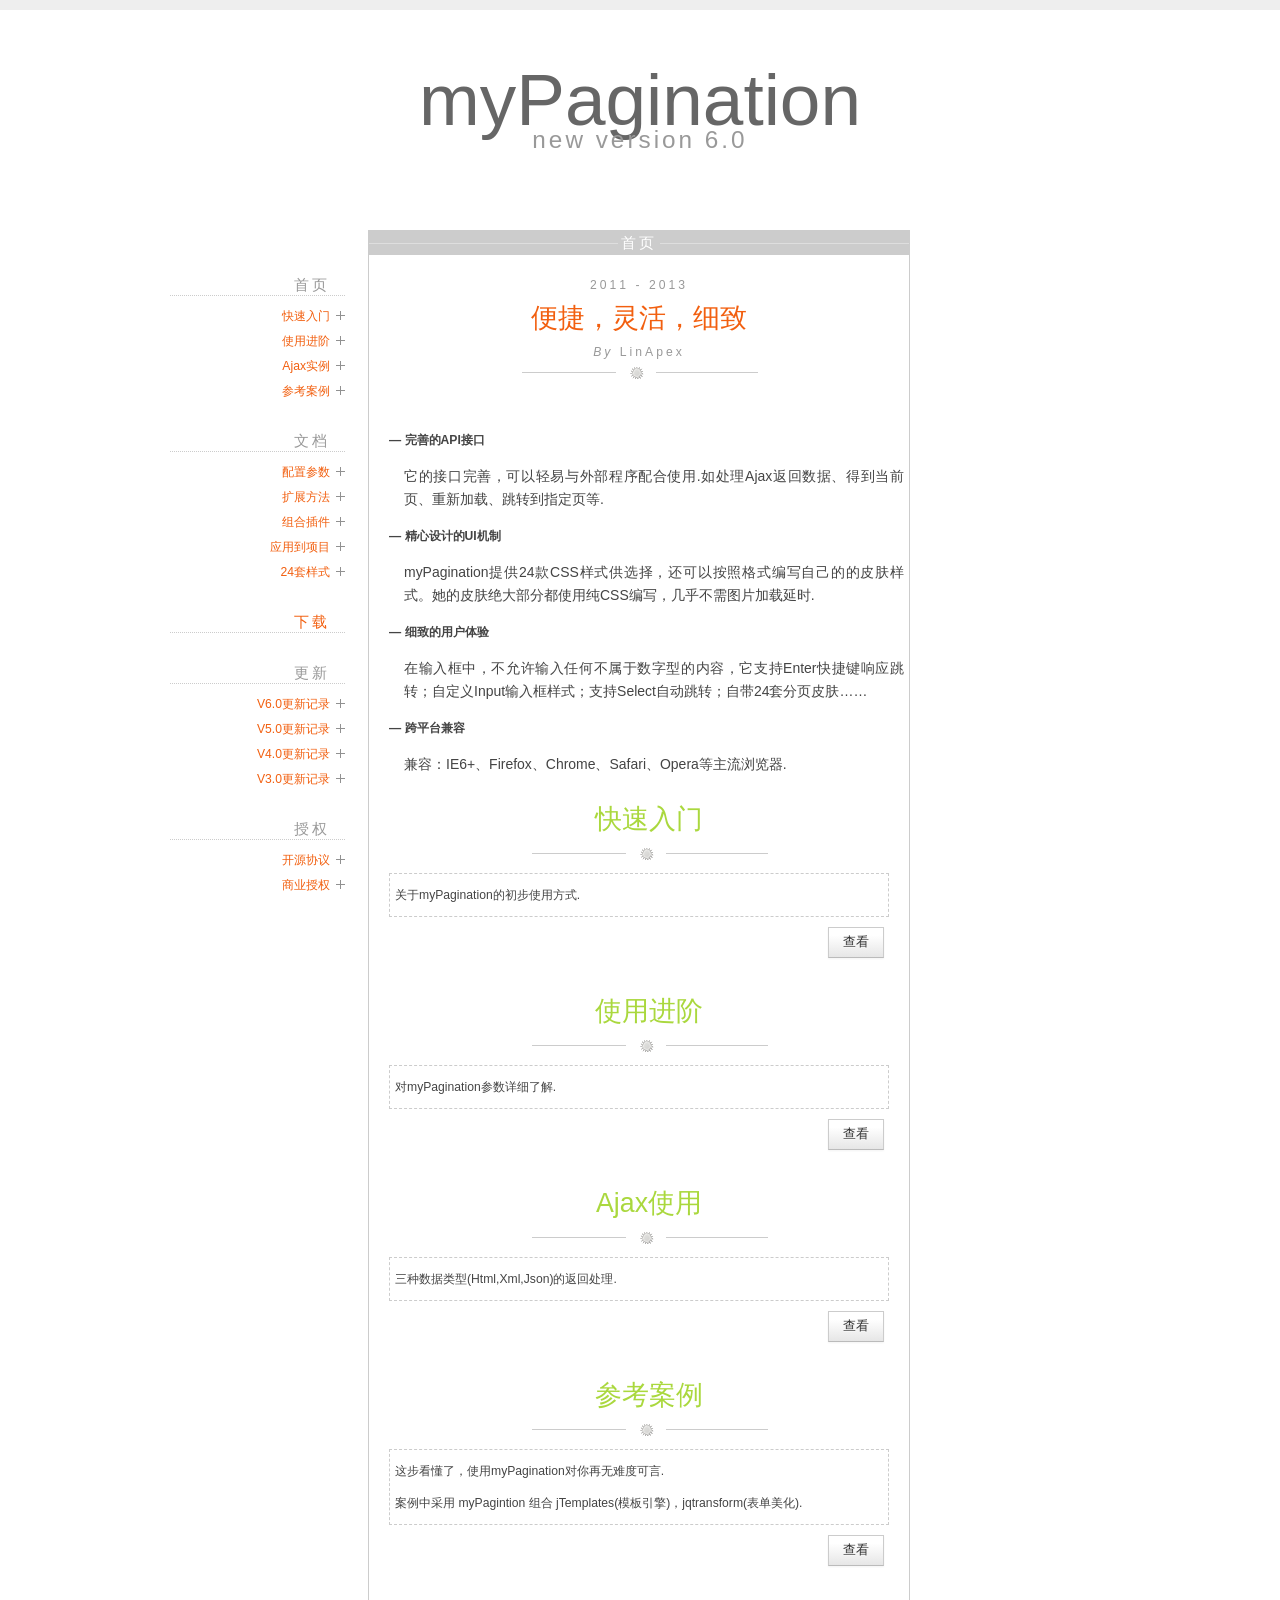
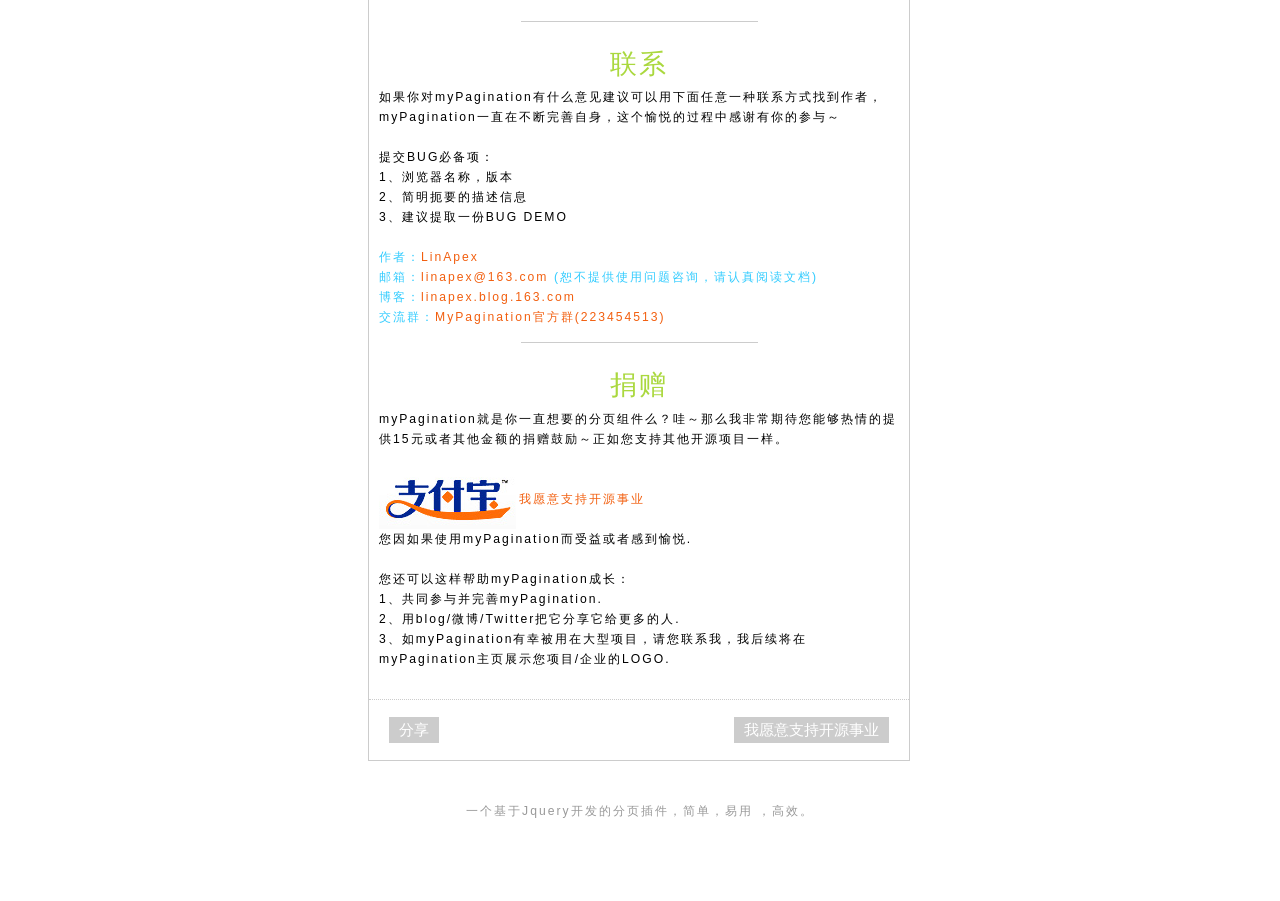
<file: index.html>
<!DOCTYPE html PUBLIC "-//W3C//DTD XHTML 1.0 Transitional//EN" "http://www.w3.org/TR/xhtml1/DTD/xhtml1-transitional.dtd">
<html xmlns="http://www.w3.org/1999/xhtml"><!-- InstanceBegin template="/Templates/baseTemplate.dwt" codeOutsideHTMLIsLocked="false" -->
<head>
<meta http-equiv="Content-Type" content="text/html; charset=utf-8" />
<!-- InstanceBeginEditable name="doctitle" -->
<title>myPagination Jquery Pagination Plug-in</title>
<!-- InstanceEndEditable -->
<link rel="stylesheet" href="resources/css/stylesheet.css" type="text/css" media="screen" />
<link href="resources/js/share/images/main.css" rel="stylesheet" type="text/css" media="screen" />
<script type="text/javascript" src="resources/js/jquery.js"></script>
<script type="text/javascript" src="resources/js/share/js/redstorm.js"></script>

<!-- InstanceBeginEditable name="head" -->
<link rel="stylesheet" type="text/css" href="resources/js/fancybox/fancybox/jquery.fancybox-1.3.4.css" />
<script type="text/javascript" src="resources/js/fancybox/fancybox/jquery.fancybox-1.3.4.pack.js"></script>
<style>

</style>
<script>
$(function(){

	$("#iframe1").fancybox({
				'width'				: '100%',
				'height'			: '100%',
				'autoScale'			: false,
				'transitionIn'		: 'none',
				'transitionOut'		: 'none',
				'type'				: 'iframe'
	});
	
	$("#iframe2").fancybox({
				'width'				: '100%',
				'height'			: '100%',
				'autoScale'			: false,
				'transitionIn'		: 'none',
				'transitionOut'		: 'none',
				'type'				: 'iframe'
	});
	
	$("#iframe3").fancybox({
				'width'				: '100%',
				'height'			: '100%',
				'autoScale'			: false,
				'transitionIn'		: 'none',
				'transitionOut'		: 'none',
				'type'				: 'iframe'
	});
	
	$("#iframe4").fancybox({
				'width'				: '100%',
				'height'			: '100%',
				'autoScale'			: false,
				'transitionIn'		: 'none',
				'transitionOut'		: 'none',
				'type'				: 'iframe'
	});
})
</script>
<!-- InstanceEndEditable -->
</head>

<body>
<div id="wrapper">
  <!-- Begin wrapper -->
  <div id="header">
    <!-- Begin header -->
    <h1><a href="#" title="Back to home">myPagination</a></h1>
    <p>new version 6.0</p>
  </div>
  <hr />
  <div id="outer-space">
    <!-- InstanceBeginEditable name="EditRegion3" -->
    <!-- Begin outer-space -->
    <div id="hfeed">
      <p id="page-info"><span>首页</span></p>
      <div class="hentry">
        <div class="entry-meta"> <abbr>2011 - 2013</abbr>
          <h2 class="entry-title"><a href="#">便捷，灵活，细致</a></h2>
          <p><em>By</em> <span class="author vcard">LinApex</span></p>
        </div>
        <div class="entry-content">
          <p>&nbsp;
          </p><h4>&mdash; 完善的API接口 </h4>
          </p>
          <p class="fontContent">它的接口完善，可以轻易与外部程序配合使用.如处理Ajax返回数据、得到当前页、重新加载、跳转到指定页等.</p>
         <h4>&mdash; 精心设计的UI机制 </h4>
          </p>
          <p class="fontContent">myPagination提供24款CSS样式供选择，还可以按照格式编写自己的的皮肤样式。她的皮肤绝大部分都使用纯CSS编写，几乎不需图片加载延时.</p>
          <h4>&mdash; 细致的用户体验 </h4>
          </p>
          <p class="fontContent">在输入框中，不允许输入任何不属于数字型的内容，它支持Enter快捷键响应跳转；自定义Input输入框样式；支持Select自动跳转；自带24套分页皮肤……</p>
          <h4>&mdash; 跨平台兼容 </h4>
          </p>
          <p class="fontContent">兼容：IE6+、Firefox、Chrome、Safari、Opera等主流浏览器.</p>
        </div>
        <div class="hentry">
          <div class="entry-meta">
            <h2 class="entry-title"><span>快速入门</span><a name="f1" id="f1" ></a></h2>
          </div>
          <p class="code">关于myPagination的初步使用方式.</p>
          <p style="text-align:right; margin:10px 25px 10px 0;"><input type="button" id="iframe1" name="iframe1"  value="查看" class="ui-button" href="example/demo1.html"  title="快速入门" /></p>
        </div>
        <div class="hentry">
          <div class="entry-meta">
            <h2 class="entry-title"><span>使用进阶</span><a name="f2" id="f2" ></a></h2>
          </div>
          <p class="code">对myPagination参数详细了解.</p>
          <p style="text-align:right; margin:10px 25px 10px 0;"><input type="button" id="iframe2" name="iframe2"  value="查看" class="ui-button" href="example/demo2.html"  title="使用进阶" /></p>
        </div>
        <div class="hentry">
          <div class="entry-meta">
            <h2 class="entry-title"><span>Ajax使用</span><a id="f3" name="f3" ></a></h2>
          </div>
          <p class="code">三种数据类型(Html,Xml,Json)的返回处理.</p>
          <p style="text-align:right; margin:10px 25px 10px 0;"><input type="button" id="iframe3" name="iframe3"  value="查看" class="ui-button" href="example/demo3.html"  title="Ajax实例" /></p>
        </div>
        <div class="hentry">
          <div class="entry-meta">
            <h2 class="entry-title"><span>参考案例</span><a id="f4" name="f4" ></a></h2>
          </div>
          <p class="code">这步看懂了，使用myPagination对你再无难度可言.<br/>
          	案例中采用 myPagintion 组合 jTemplates(模板引擎)，jqtransform(表单美化).
          </p>
          <p style="text-align:right; margin:10px 25px 10px 0;"><input type="button" id="iframe4" name="iframe4"  value="查看" class="ui-button" href="example/demo4.html"  title="参考案例" /></p>
        </div>
      </div>
      <div class="hentry">
        <div class="metadata" style="text-align:left; color:#000; ">
          <h2 class="entry-title" style="text-align:center;">联系</h2>
          <p>如果你对myPagination有什么意见建议可以用下面任意一种联系方式找到作者，myPagination一直在不断完善自身，这个愉悦的过程中感谢有你的参与～ </p>
          <br />
          <p>提交BUG必备项：<br />
            1、浏览器名称，版本 <br />
            2、简明扼要的描述信息 <br />
            3、建议提取一份BUG DEMO<br />
          </p>
          <br />
          <p style="color:#3CF;"> 作者：<a href="javascript:void(0)">LinApex</a><br />
            邮箱：<a href="mailto:linapex@163.com">linapex@163.com</a> (恕不提供使用问题咨询，请认真阅读文档)<br />
            博客：<a href="http://linapex.blog.163.com/" target="_blank">linapex.blog.163.com</a><br />
            交流群：<a href="javascript:void(0)">MyPagination官方群(223454513)</a><br />
          </p>
        </div>
        <div class="metadata" style="text-align:left; color:#000; ">
          <h2 class="entry-title" style="text-align:center;">捐赠</h2>
          <p>myPagination就是你一直想要的分页组件么？哇～那么我非常期待您能够热情的提供15元或者其他金额的捐赠鼓励～正如您支持其他开源项目一样。</p>
          <br />
          <p style="background:url(resources/images/alipay.jpg) no-repeat; height:60px;"><span style="margin-left:140px; display:block; padding-top:20px;"><a href="https://me.alipay.com/linapex" target="_blank">我愿意支持开源事业</a></span> </p>
          <p>您因如果使用myPagination而受益或者感到愉悦.<br /><br />
          您还可以这样帮助myPagination成长：<br />
            1、共同参与并完善myPagination.<br />
            2、用blog/微博/Twitter把它分享它给更多的人.<br />
            3、如myPagination有幸被用在大型项目，请您联系我，我后续将在myPagination主页展示您项目/企业的LOGO. <br />
          </p>
        </div>
      </div>
      <div class="separator"></div>
      <div id="page-navigation">
        <p class="previous"><a href="javascript:void(0)" class="16sucai">分享</a></p>
        <p class="next"><a href="https://me.alipay.com/linapex" target="_blank">我愿意支持开源事业</a></p>
      </div>
    </div>
    <!-- InstanceEndEditable -->
    <hr />
    <div id="left-sidebar">
      <div class="widget">
        <h3>首页</h3>
        <ul>
          <li><a href="index.html#f1">快速入门</a></li>
          <li><a href="index.html#f2">使用进阶</a></li>
          <li><a href="index.html#f3">Ajax实例</a></li>
          <li><a href="index.html#f4">参考案例</a></li>
        </ul>
      </div>
      <div class="widget">
        <h3>文档</h3>
        <ul>
          <li><a href="api.html#p1">配置参数</a></li>
          <li><a href="api.html#p2">扩展方法</a></li>
          <li><a href="api.html#p3">组合插件</a></li>
          <li><a href="api.html#p4">应用到项目</a></li>
          <li><a href="api.html#p5">24套样式</a></li>
        </ul>
      </div>
      <div class="widget">
        <h3><a href="download.html">下载</a></h3>
      </div>
      <div class="widget">
        <h3>更新</h3>
        <ul>
          <li><a href="update.html#v6">V6.0更新记录</a></li>
          <li><a href="update.html#v5">V5.0更新记录</a></li>
          <li><a href="update.html#v4">V4.0更新记录</a></li>
          <li><a href="update.html#v3">V3.0更新记录</a></li>
        </ul>
      </div>
      <div class="widget">
        <h3>授权</h3>
        <ul>
          <li><a href="license.html#lgpl">开源协议</a></li>
          <li><a href="license.html#sy">商业授权</a></li>
        </ul>
      </div>
    </div>
    <div class="clear"></div>
  </div>
  <!-- End outer-space -->
  <hr />
  <div class="clear"></div>
  <hr />
 
  <div id="footer">
    <p>一个基于Jquery开发的分页插件，简单，易用 ，高效。</p>
  </div>

</div>
<!-- End wrapper -->

</body>
<!-- InstanceEnd --></html>
</file>
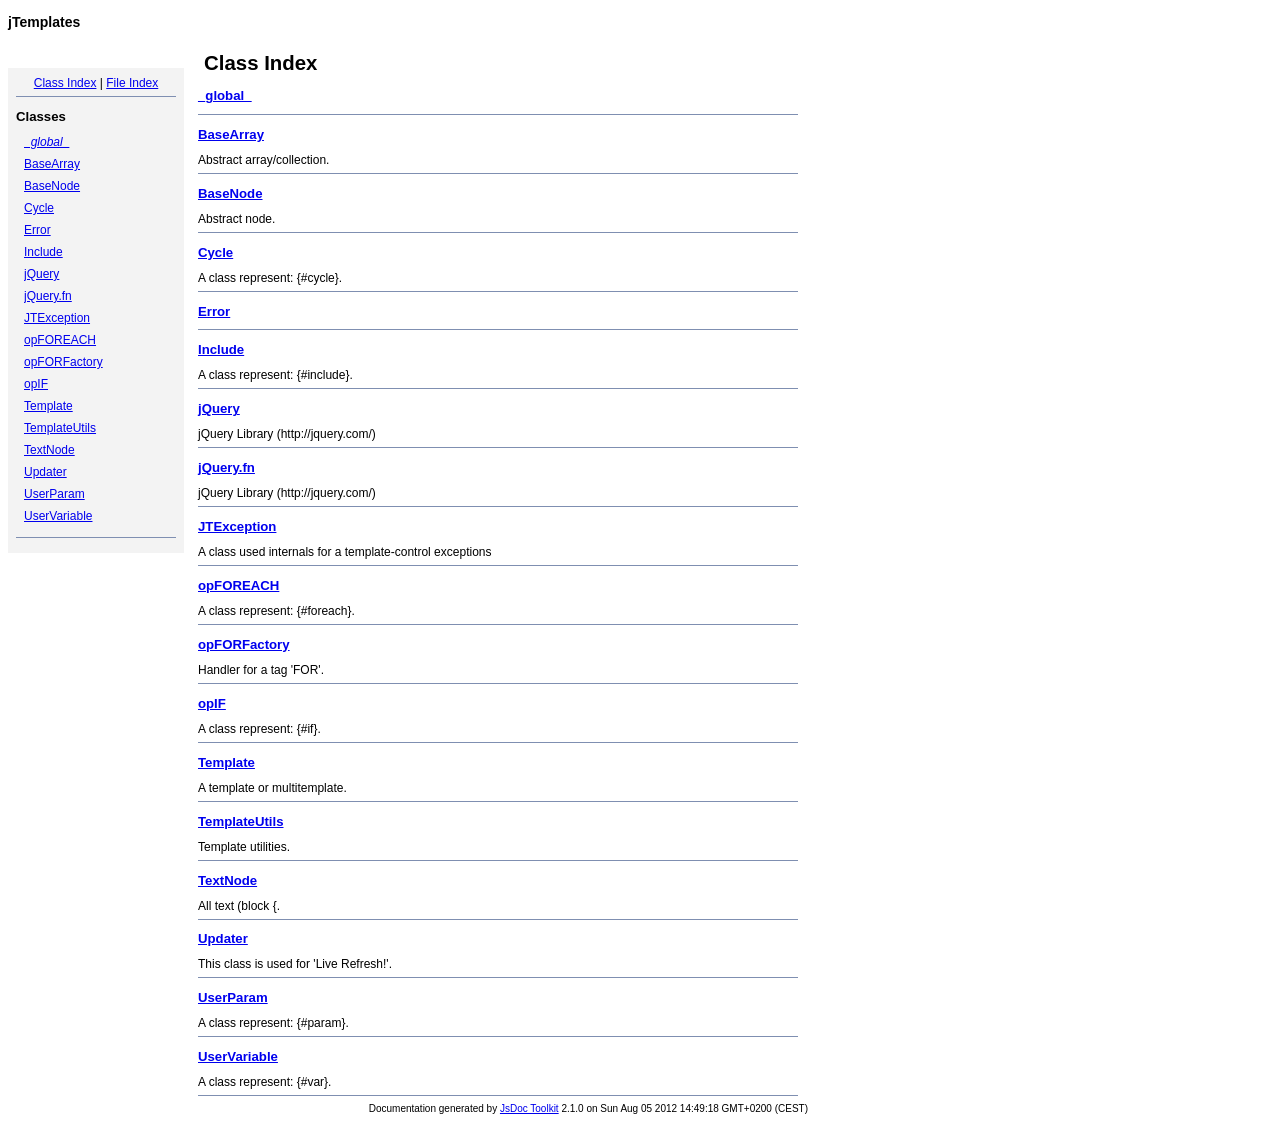
<file: resources/js/jTemplates/doc/index.html>
<!DOCTYPE html PUBLIC "-//W3C//DTD XHTML 1.0 Transitional//EN"
        "http://www.w3.org/TR/xhtml1/DTD/xhtml1-transitional.dtd">
<html xmlns="http://www.w3.org/1999/xhtml" xml:lang="en" lang="en">
	<head>
		<meta http-equiv="content-type" content="text/html; charset=utf-8"" />
		
		<title>jTemplates Reference - Index</title>
		<meta name="generator" content="JsDoc Toolkit" />
		
		<style type="text/css">
		/* default.css */
body
{
	font: 12px "Lucida Grande", Tahoma, Arial, Helvetica, sans-serif;
	width: 800px;
}

.header
{
	clear: both;
	background-color: #ccc;
	padding: 8px;
}

h1
{
	font-size: 150%;
	font-weight: bold;
	padding: 0;
	margin: 1em 0 0 .3em;
}

hr
{
	border: none 0;
	border-top: 1px solid #7F8FB1;
	height: 1px;
}

pre.code
{
	display: block;
	padding: 8px;
	border: 1px dashed #ccc;
}

#index
{
	margin-top: 24px;
	float: left;
	width: 160px;
	position: absolute;
	left: 8px;
	background-color: #F3F3F3;
	padding: 8px;
}

#content
{
	margin-left: 190px;
	width: 600px;
}

.classList
{
	list-style-type: none;
	padding: 0;
	margin: 0 0 0 8px;
	font-family: arial, sans-serif;
	font-size: 1em;
	overflow: auto;
}

.classList li
{
	padding: 0;
	margin: 0 0 8px 0;
}

.summaryTable { width: 100%; }

h1.classTitle
{
	font-size:170%;
	line-height:130%;
}

h2 { font-size: 110%; }
caption, div.sectionTitle
{
	background-color: #7F8FB1;
	color: #fff;
	font-size:130%;
	text-align: left;
	padding: 2px 6px 2px 6px;
	border: 1px #7F8FB1 solid;
}

div.sectionTitle { margin-bottom: 8px; }
.summaryTable thead { display: none; }

.summaryTable td
{
	vertical-align: top;
	padding: 4px;
	border-bottom: 1px #7F8FB1 solid;
	border-right: 1px #7F8FB1 solid;
}

/*col#summaryAttributes {}*/
.summaryTable td.attributes
{
	border-left: 1px #7F8FB1 solid;
	width: 140px;
	text-align: right;
}

td.attributes, .fixedFont
{
	line-height: 15px;
	color: #002EBE;
	font-family: "Courier New",Courier,monospace;
	font-size: 13px;
}

.summaryTable td.nameDescription
{
	text-align: left;
	font-size: 13px;
	line-height: 15px;
}

.summaryTable td.nameDescription, .description
{
	line-height: 15px;
	padding: 4px;
	padding-left: 4px;
}

.summaryTable { margin-bottom: 8px; }

ul.inheritsList
{
	list-style: square;
	margin-left: 20px;
	padding-left: 0;
}

.detailList {
	margin-left: 20px; 
	line-height: 15px;
}
.detailList dt { margin-left: 20px; }

.detailList .heading
{
	font-weight: bold;
	padding-bottom: 6px;
	margin-left: 0;
}

.light, td.attributes, .light a:link, .light a:visited
{
	color: #777;
	font-style: italic;
}

.fineprint
{
	text-align: right;
	font-size: 10px;
}
		</style>
	</head>
	
	<body>
		<div id="header">
	<h3>jTemplates</h3>
</div>

		
		<div id="index">
			<div align="center"><a href="index.html">Class Index</a>
| <a href="files.html">File Index</a></div>
<hr />
<h2>Classes</h2>
<ul class="classList">
	
	<li><i><a href="symbols/_global_.html">_global_</a></i></li>
	
	<li><a href="symbols/BaseArray.html">BaseArray</a></li>
	
	<li><a href="symbols/BaseNode.html">BaseNode</a></li>
	
	<li><a href="symbols/Cycle.html">Cycle</a></li>
	
	<li><a href="symbols/Error.html">Error</a></li>
	
	<li><a href="symbols/Include.html">Include</a></li>
	
	<li><a href="symbols/jQuery.html">jQuery</a></li>
	
	<li><a href="symbols/jQuery.fn.html">jQuery.fn</a></li>
	
	<li><a href="symbols/JTException.html">JTException</a></li>
	
	<li><a href="symbols/opFOREACH.html">opFOREACH</a></li>
	
	<li><a href="symbols/opFORFactory.html">opFORFactory</a></li>
	
	<li><a href="symbols/opIF.html">opIF</a></li>
	
	<li><a href="symbols/Template.html">Template</a></li>
	
	<li><a href="symbols/TemplateUtils.html">TemplateUtils</a></li>
	
	<li><a href="symbols/TextNode.html">TextNode</a></li>
	
	<li><a href="symbols/Updater.html">Updater</a></li>
	
	<li><a href="symbols/UserParam.html">UserParam</a></li>
	
	<li><a href="symbols/UserVariable.html">UserVariable</a></li>
	
</ul>
<hr />
		</div>
		
		<div id="content">
			<h1 class="classTitle">Class Index</h1>
			
			
			<div>
				<h2><a href="symbols/_global_.html">_global_</a></h2>
				
			</div>
			<hr />
			
			<div>
				<h2><a href="symbols/BaseArray.html">BaseArray</a></h2>
				Abstract array/collection.
			</div>
			<hr />
			
			<div>
				<h2><a href="symbols/BaseNode.html">BaseNode</a></h2>
				Abstract node.
			</div>
			<hr />
			
			<div>
				<h2><a href="symbols/Cycle.html">Cycle</a></h2>
				A class represent: {#cycle}.
			</div>
			<hr />
			
			<div>
				<h2><a href="symbols/Error.html">Error</a></h2>
				
			</div>
			<hr />
			
			<div>
				<h2><a href="symbols/Include.html">Include</a></h2>
				A class represent: {#include}.
			</div>
			<hr />
			
			<div>
				<h2><a href="symbols/jQuery.html">jQuery</a></h2>
				jQuery Library (http://jquery.com/)
			</div>
			<hr />
			
			<div>
				<h2><a href="symbols/jQuery.fn.html">jQuery.fn</a></h2>
				jQuery Library (http://jquery.com/)
			</div>
			<hr />
			
			<div>
				<h2><a href="symbols/JTException.html">JTException</a></h2>
				A class used internals for a template-control exceptions
			</div>
			<hr />
			
			<div>
				<h2><a href="symbols/opFOREACH.html">opFOREACH</a></h2>
				A class represent: {#foreach}.
			</div>
			<hr />
			
			<div>
				<h2><a href="symbols/opFORFactory.html">opFORFactory</a></h2>
				Handler for a tag 'FOR'.
			</div>
			<hr />
			
			<div>
				<h2><a href="symbols/opIF.html">opIF</a></h2>
				A class represent: {#if}.
			</div>
			<hr />
			
			<div>
				<h2><a href="symbols/Template.html">Template</a></h2>
				A template or multitemplate.
			</div>
			<hr />
			
			<div>
				<h2><a href="symbols/TemplateUtils.html">TemplateUtils</a></h2>
				Template utilities.
			</div>
			<hr />
			
			<div>
				<h2><a href="symbols/TextNode.html">TextNode</a></h2>
				All text (block {.
			</div>
			<hr />
			
			<div>
				<h2><a href="symbols/Updater.html">Updater</a></h2>
				This class is used for 'Live Refresh!'.
			</div>
			<hr />
			
			<div>
				<h2><a href="symbols/UserParam.html">UserParam</a></h2>
				A class represent: {#param}.
			</div>
			<hr />
			
			<div>
				<h2><a href="symbols/UserVariable.html">UserVariable</a></h2>
				A class represent: {#var}.
			</div>
			<hr />
			
			
		</div>
		<div class="fineprint" style="clear:both">
			
			Documentation generated by <a href="http://www.jsdoctoolkit.org/" target="_blankt">JsDoc Toolkit</a> 2.1.0 on Sun Aug 05 2012 14:49:18 GMT+0200 (CEST)
		</div>
	</body>
</html>
</file>
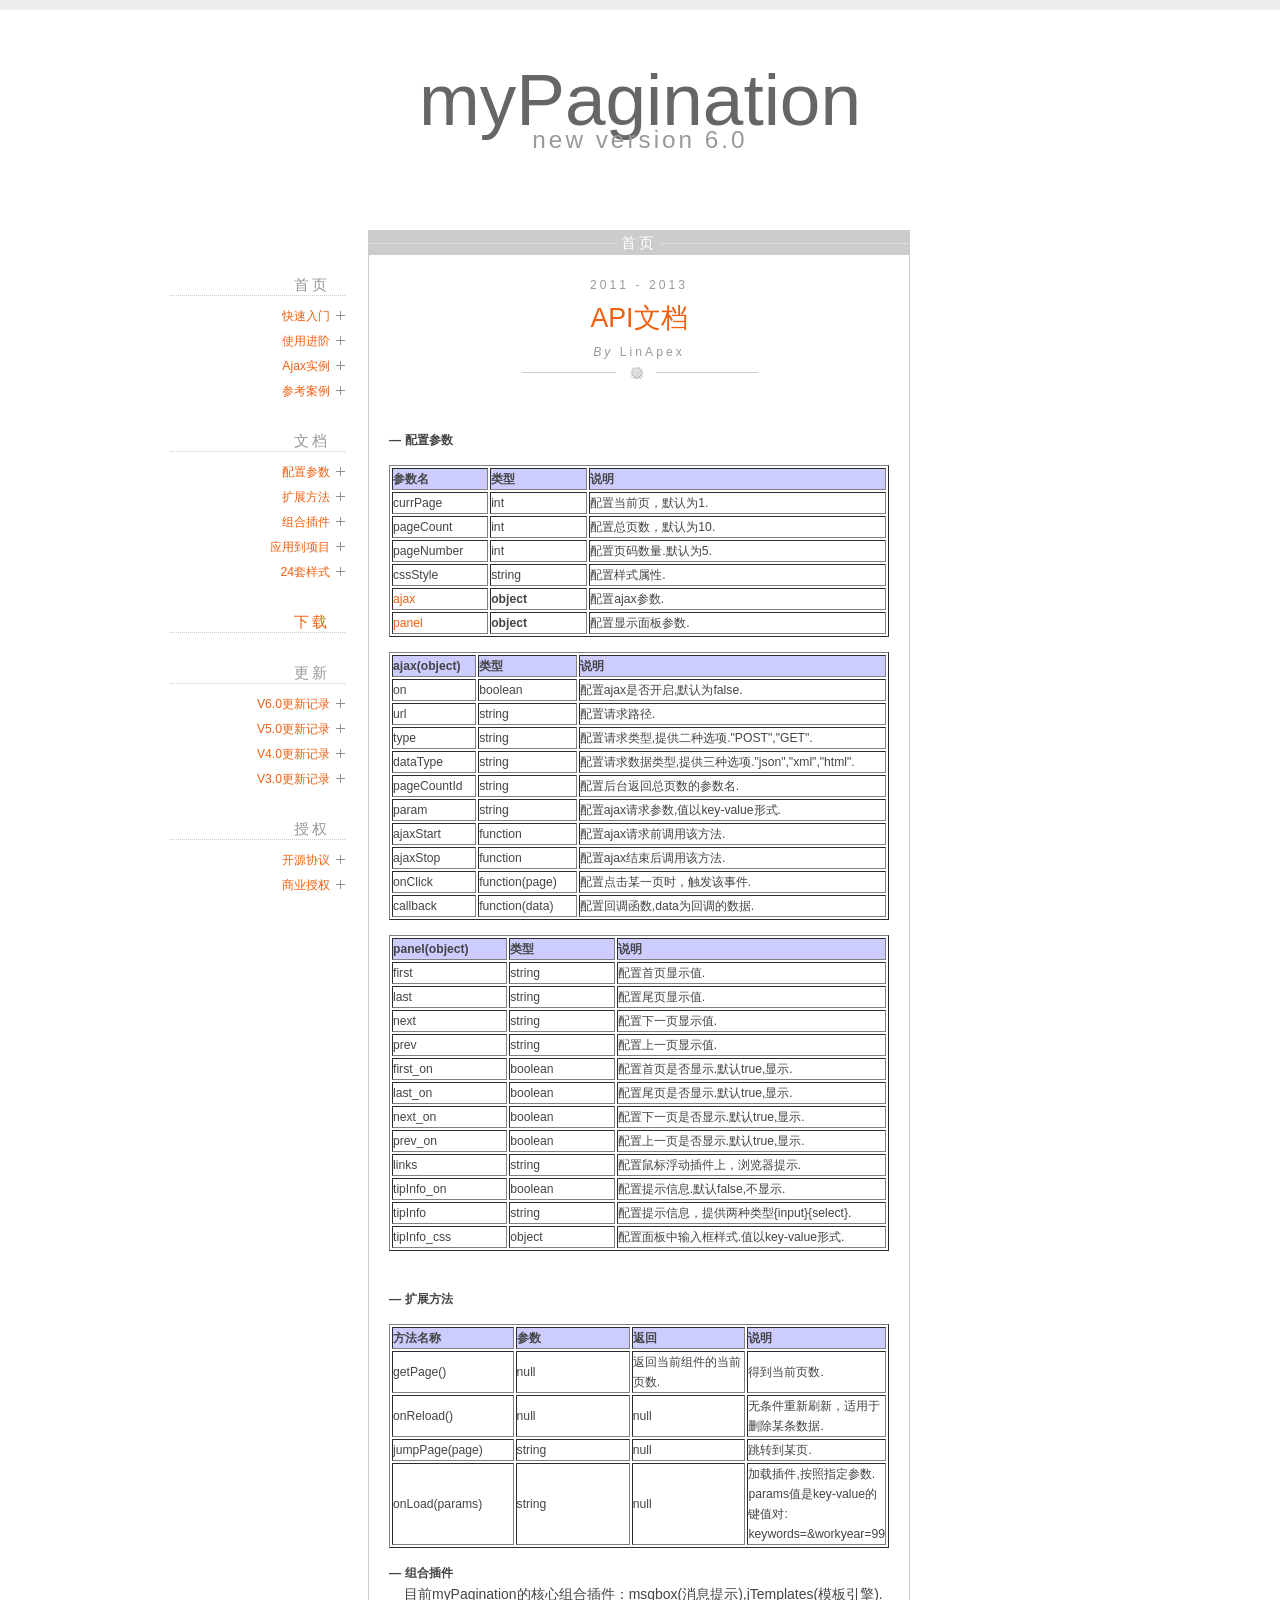
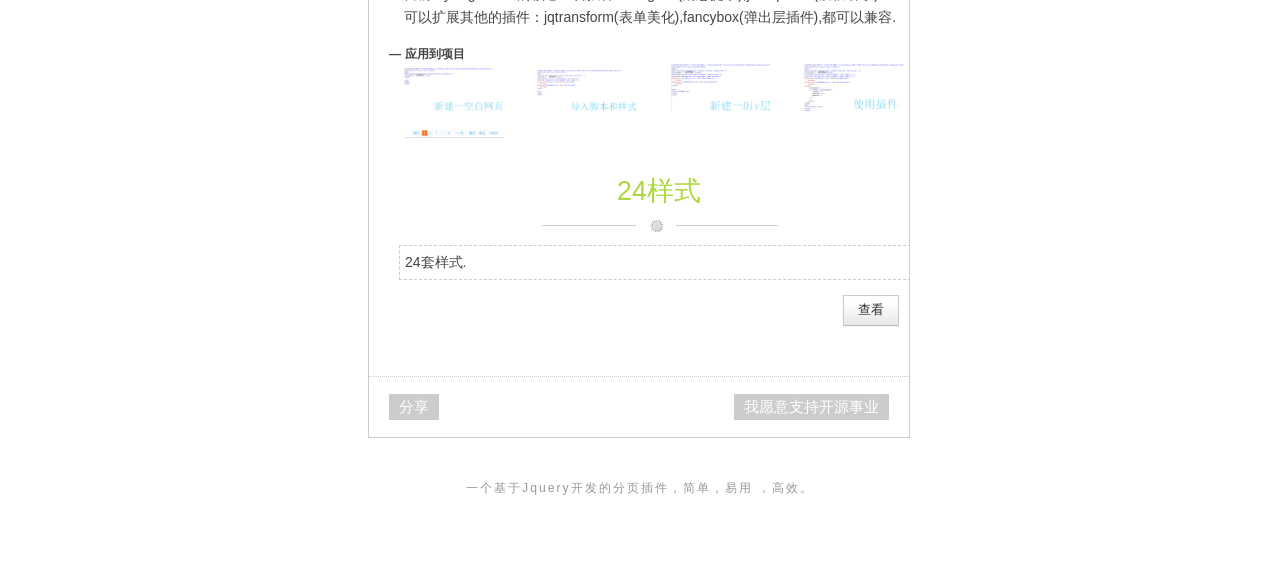
<file: api.html>
<!DOCTYPE html PUBLIC "-//W3C//DTD XHTML 1.0 Transitional//EN" "http://www.w3.org/TR/xhtml1/DTD/xhtml1-transitional.dtd">
<html xmlns="http://www.w3.org/1999/xhtml"><!-- InstanceBegin template="/Templates/baseTemplate.dwt" codeOutsideHTMLIsLocked="false" -->
<head>
<meta http-equiv="Content-Type" content="text/html; charset=utf-8" />
<!-- InstanceBeginEditable name="doctitle" -->
<title>myPagination Jquery Pagination Plug-in</title>
<!-- InstanceEndEditable -->
<link rel="stylesheet" href="resources/css/stylesheet.css" type="text/css" media="screen" />
<link href="resources/js/share/images/main.css" rel="stylesheet" type="text/css" media="screen" />
<script type="text/javascript" src="resources/js/jquery.js"></script>
<script type="text/javascript" src="resources/js/share/js/redstorm.js"></script>

<!-- InstanceBeginEditable name="head" -->
<link rel="stylesheet" type="text/css" href="resources/js/fancybox/fancybox/jquery.fancybox-1.3.4.css" />
<script type="text/javascript" src="resources/js/fancybox/fancybox/jquery.fancybox-1.3.4.pack.js"></script>
<script>
$(function(){
	
	$("#style").fancybox({
				'width'				: '100%',
				'height'			: '100%',
				'autoScale'			: false,
				'transitionIn'		: 'none',
				'transitionOut'		: 'none',
				'type'				: 'iframe'
	});
		
	$("a[rel=group]").fancybox({
		'titlePosition' : 'over',
		'cyclic'        : true,
		'titleFormat'	: function(title, currentArray, currentIndex, currentOpts) {
					return '<span id="fancybox-title-over">' + (currentIndex + 1) + ' / ' + currentArray.length + (title.length ? ' &nbsp; ' + title : '') + '</span>';
				}
	});
})
</script>
<!-- InstanceEndEditable -->
</head>

<body>
<div id="wrapper">
  <!-- Begin wrapper -->
  <div id="header">
    <!-- Begin header -->
    <h1><a href="#" title="Back to home">myPagination</a></h1>
    <p>new version 6.0</p>
  </div>
  <hr />
  <div id="outer-space">
    <!-- InstanceBeginEditable name="EditRegion3" -->
    <!-- Begin outer-space -->
    <div id="hfeed">
      <p id="page-info"><span>首页</span></p>
      <div class="hentry">
        <div class="entry-meta"> <abbr>2011 - 2013</abbr>
          <h2 class="entry-title"><a href="#">API文档</a></h2>
          <p><em>By</em> <span class="author vcard">LinApex</span></p>
        </div>
        <div class="entry-content">
          <p>&nbsp;
          </p><h4>&mdash; 配置参数<a id="p1" name="p1"></a> </h4>
              <p class="fontContent"></p>
<table width="100%" border="1">
                <thead >
                  <tr bgcolor="#CCCCFF">
                    <td width="93"><strong>参数名</strong></td>
                    <td width="94"><strong>类型</strong></td>
                    <td width="291"><strong>说明</strong></td>
                  </tr>
                </thead>
                <tr>
                  <td>currPage</td>
                  <td>int</td>
                  <td>配置当前页，默认为1.</td>
                </tr>
                <tr>
                  <td>pageCount</td>
                  <td>int</td>
                  <td>配置总页数，默认为10.</td>
                </tr>
                <tr>
                  <td>pageNumber</td>
                  <td>int</td>
                  <td>配置页码数量.默认为5.</td>
                </tr>
                <tr>
                  <td>cssStyle</td>
                  <td>string</td>
                  <td>配置样式属性.</td>
                </tr>
                <tr>
                  <td><a href="#ajax">ajax</a></td>
                  <td><strong>object</strong></td>
                  <td>配置ajax参数.</td>
                </tr>
                <tr>
                  <td><a href="#panel">panel</a></td>
                  <td><strong>object</strong></td>
                  <td>配置显示面板参数.</td>
                </tr>
              </table>
              <p></p>
              <p class="fontContent"></p>
              <table width="100%" border="1">
                <thead >
                  <tr bgcolor="#CCCCFF">
                    <td width="91"><strong>ajax(object)</strong></td>
                    <td width="110"><strong>类型</strong></td>
                    <td width="439"><strong>说明</strong></td>
                  </tr>
                </thead>
                <tr>
                  <td>on</td>
                  <td>boolean</td>
                  <td>配置ajax是否开启,默认为false.</td>
                </tr>
                <tr>
                  <td>url</td>
                  <td>string</td>
                  <td>配置请求路径.</td>
                </tr>
                <tr>
                  <td>type</td>
                  <td>string</td>
                  <td>配置请求类型,提供二种选项.&quot;POST&quot;,&quot;GET&quot;.</td>
                </tr>
                <tr>
                  <td>dataType</td>
                  <td>string</td>
                  <td>配置请求数据类型,提供三种选项.&quot;json&quot;,&quot;xml&quot;,&quot;html&quot;.</td>
                </tr>
                <tr>
                  <td>pageCountId</td>
                  <td>string</td>
                  <td>配置后台返回总页数的参数名.</td>
                </tr>
                <tr>
                  <td>param</td>
                  <td>string</td>
                  <td>配置ajax请求参数,值以key-value形式.</td>
                </tr>
                <tr>
                  <td>ajaxStart</td>
                  <td>function</td>
                  <td>配置ajax请求前调用该方法.</td>
                </tr>
                <tr>
                  <td>ajaxStop</td>
                  <td>function</td>
                  <td>配置ajax结束后调用该方法.</td>
                </tr>
                <tr>
                  <td>onClick</td>
                  <td>function(page)</td>
                  <td>配置点击某一页时，触发该事件.</td>
                </tr>
                <tr>
                  <td>callback</td>
                  <td>function(data)</td>
                  <td>配置回调函数,data为回调的数据.</td>
                </tr>
              </table>
              <p></p>
              <p></p>
              <p class="fontContent"></p>
<table width="100%" border="1">
                <thead >
                  <tr bgcolor="#CCCCFF">
                    <td width="121" bgcolor="#CCCCFF"><strong>panel(object)</strong></td>
                    <td width="116" bgcolor="#CCCCFF"><strong>类型</strong></td>
                    <td width="314" bgcolor="#CCCCFF"><strong>说明</strong></td>
                  </tr>
                </thead>
                <tr>
                  <td>first</td>
                  <td>string</td>
                  <td>配置首页显示值.</td>
                </tr>
                <tr>
                  <td>last</td>
                  <td>string</td>
                  <td>配置尾页显示值.</td>
                </tr>
                <tr>
                  <td>next</td>
                  <td>string</td>
                  <td>配置下一页显示值.</td>
                </tr>
                <tr>
                  <td>prev</td>
                  <td>string</td>
                  <td>配置上一页显示值.</td>
                </tr>
                <tr>
                  <td>first_on</td>
                  <td>boolean</td>
                  <td>配置首页是否显示.默认true,显示.</td>
                </tr>
                <tr>
                  <td>last_on</td>
                  <td>boolean</td>
                  <td>配置尾页是否显示.默认true,显示.</td>
                </tr>
                <tr>
                  <td>next_on</td>
                  <td>boolean</td>
                  <td>配置下一页是否显示.默认true,显示.</td>
                </tr>
                <tr>
                  <td>prev_on</td>
                  <td>boolean</td>
                  <td>配置上一页是否显示.默认true,显示.</td>
                </tr>
                <tr>
                  <td>links</td>
                  <td>string</td>
                  <td>配置鼠标浮动插件上，浏览器提示.</td>
                </tr>
                <tr>
                  <td>tipInfo_on</td>
                  <td>boolean</td>
                  <td>配置提示信息.默认false,不显示.</td>
                </tr>
                <tr>
                  <td>tipInfo</td>
                  <td>string</td>
                  <td>配置提示信息，提供两种类型{input}{select}.</td>
                </tr>
                <tr>
                  <td>tipInfo_css</td>
                  <td>object</td>
                  <td>配置面板中输入框样式.值以key-value形式.</td>
                </tr>
              </table>
              <p>&nbsp; </p>
          <h4>&mdash; 扩展方法<a id="p2" name="p2"></a> </h4>
          <p class="fontContent">
          <table width="100%" border="1">
                <thead >
                  <tr bgcolor="#CCCCFF">
                    <td width="121" bgcolor="#CCCCFF"><strong>方法名称</strong></td>
                    <td width="116" bgcolor="#CCCCFF"><strong>参数</strong></td>
                    <td width="116" bgcolor="#CCCCFF"><strong>返回</strong></td>
                    <td width="116" bgcolor="#CCCCFF"><strong>说明</strong></td>
                  </tr>
                </thead>
                <tr>
                  <td>getPage()</td>
                  <td>null</td>
                  <td>返回当前组件的当前页数.</td>
                  <td>得到当前页数.</td>
                </tr>
                <tr>
                  <td>onReload()</td>
                  <td>null</td>
                  <td>null</td>
                  <td>无条件重新刷新，适用于删除某条数据.</td>
                </tr>
                <tr>
                  <td>jumpPage(page)</td>
                  <td>string</td>
                  <td>null</td>
                  <td>跳转到某页.</td>
                </tr>
                <tr>
                  <td>onLoad(params)</td>
                  <td>string</td>
                  <td>null</td>
                  <td>加载插件,按照指定参数.<br />params值是key-value的键值对:<br />keywords=&workyear=99</td>
                </tr>
              </table>
          </p>
          <h4>&mdash; 组合插件<a id="p3" name="p3"></a> </h4>
          <p class="fontContent">
          目前myPagination的核心组合插件：msgbox(消息提示),jTemplates(模板引擎).<br />
          可以扩展其他的插件：jqtransform(表单美化),fancybox(弹出层插件),都可以兼容.<br />
          </p>
          <h4>&mdash; 应用到项目<a id="p4" name="p4"></a> </h4>
          <p class="fontContent">
<a rel="group" href="resources/images/demo1.png" title="新建-空白网页"><img alt="" src="resources/images/demo1.png" width="20%" /></a>
<a rel="group" href="resources/images/demo2.png" title="导入脚本和样式"><img alt="" src="resources/images/demo2.png" width="20%" /></a>
<a rel="group" href="resources/images/demo3.png" title="新建DIV"><img alt="" src="resources/images/demo3.png" width="20%" /></a>
<a rel="group" href="resources/images/demo4.png" title="使用插件"><img alt="" src="resources/images/demo4.png" width="20%" /></a>
<a rel="group" href="resources/images/demo5.png" title="最终效果"><img alt="" src="resources/images/demo5.png" width="20%" /></a>
          </p>
         <div class="hentry">
          <div class="entry-meta">
            <h2 class="entry-title"><span>24样式</span><a name="p5" id="p5" ></a></h2>
          </div>
          <p class="code">24套样式.</p>
          <p style="text-align:right; margin:10px 25px 10px 0;"><input type="button" id="style" name="style"  value="查看" class="ui-button" href="example/24Style.html"  title="24套样式" /></p>
        </div>
            </div>
      </div>
      <div class="separator"></div>
      <div id="page-navigation">
        <p class="previous"><a href="javascript:void(0)" class="16sucai">分享</a></p>
        <p class="next"><a href="https://me.alipay.com/linapex" target="_blank">我愿意支持开源事业</a></p>
      </div>
    </div>
    <!-- InstanceEndEditable -->
    <hr />
    <div id="left-sidebar">
      <div class="widget">
        <h3>首页</h3>
        <ul>
          <li><a href="index.html#f1">快速入门</a></li>
          <li><a href="index.html#f2">使用进阶</a></li>
          <li><a href="index.html#f3">Ajax实例</a></li>
          <li><a href="index.html#f4">参考案例</a></li>
        </ul>
      </div>
      <div class="widget">
        <h3>文档</h3>
        <ul>
          <li><a href="api.html#p1">配置参数</a></li>
          <li><a href="api.html#p2">扩展方法</a></li>
          <li><a href="api.html#p3">组合插件</a></li>
          <li><a href="api.html#p4">应用到项目</a></li>
          <li><a href="api.html#p5">24套样式</a></li>
        </ul>
      </div>
      <div class="widget">
        <h3><a href="download.html">下载</a></h3>
      </div>
      <div class="widget">
        <h3>更新</h3>
        <ul>
          <li><a href="update.html#v6">V6.0更新记录</a></li>
          <li><a href="update.html#v5">V5.0更新记录</a></li>
          <li><a href="update.html#v4">V4.0更新记录</a></li>
          <li><a href="update.html#v3">V3.0更新记录</a></li>
        </ul>
      </div>
      <div class="widget">
        <h3>授权</h3>
        <ul>
          <li><a href="license.html#lgpl">开源协议</a></li>
          <li><a href="license.html#sy">商业授权</a></li>
        </ul>
      </div>
    </div>
    <div class="clear"></div>
  </div>
  <!-- End outer-space -->
  <hr />
  <div class="clear"></div>
  <hr />
 
  <div id="footer">
    <p>一个基于Jquery开发的分页插件，简单，易用 ，高效。</p>
  </div>

</div>
<!-- End wrapper -->

</body>
<!-- InstanceEnd --></html>
</file>
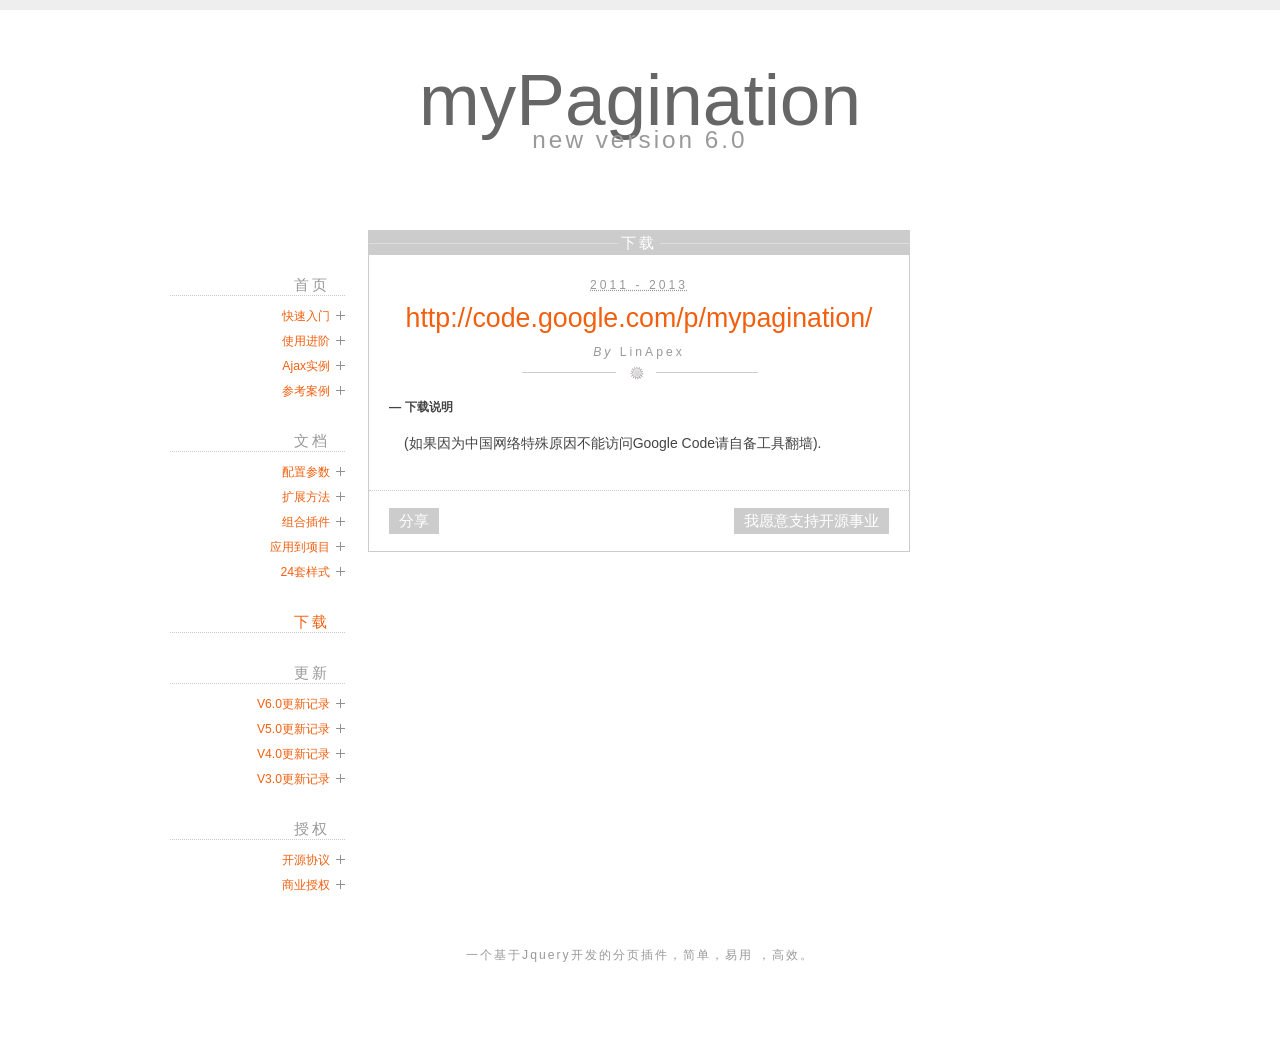
<file: download.html>
<!DOCTYPE html PUBLIC "-//W3C//DTD XHTML 1.0 Transitional//EN" "http://www.w3.org/TR/xhtml1/DTD/xhtml1-transitional.dtd">
<html xmlns="http://www.w3.org/1999/xhtml"><!-- InstanceBegin template="/Templates/baseTemplate.dwt" codeOutsideHTMLIsLocked="false" -->
<head>
<meta http-equiv="Content-Type" content="text/html; charset=utf-8" />
<!-- InstanceBeginEditable name="doctitle" -->
<title>myPagination Jquery Pagination Plug-in</title>
<!-- InstanceEndEditable -->
<link rel="stylesheet" href="resources/css/stylesheet.css" type="text/css" media="screen" />
<link href="resources/js/share/images/main.css" rel="stylesheet" type="text/css" media="screen" />
<script type="text/javascript" src="resources/js/jquery.js"></script>
<script type="text/javascript" src="resources/js/share/js/redstorm.js"></script>

<!-- InstanceBeginEditable name="head" -->
<link rel="stylesheet" href="resources/css/stylesheet.css" type="text/css" media="screen" />
<!-- InstanceEndEditable -->
</head>

<body>
<div id="wrapper">
  <!-- Begin wrapper -->
  <div id="header">
    <!-- Begin header -->
    <h1><a href="#" title="Back to home">myPagination</a></h1>
    <p>new version 6.0</p>
  </div>
  <hr />
  <div id="outer-space">
    <!-- InstanceBeginEditable name="EditRegion3" -->
    <!-- Begin outer-space -->
    <div id="hfeed">
      <p id="page-info"><span>下载</span></p>
      <div class="hentry">
        <div class="entry-meta"> <abbr title="#">2011 - 2013</abbr>
          <h2 class="entry-title"><a href="http://code.google.com/p/mypagination/" target="_blank">http://code.google.com/p/mypagination/</a></h2>
          <p><em>By</em> <span class="author vcard">LinApex</span></p>
        </div>
        <div class="entry-content">
          <p>
          <h4>&mdash; 下载说明 </h4>
          </p>
          <p class="fontContent">(如果因为中国网络特殊原因不能访问Google Code请自备工具翻墙).</p>
          <p>
</div>
      </div>
      <div class="separator"></div>
      <div id="page-navigation">
        <p class="previous"><a href="javascript:void(0)" class="16sucai">分享</a></p>
        <p class="next"><a href="https://me.alipay.com/linapex" target="_blank">我愿意支持开源事业</a></p>
      </div>
    </div>
    <!-- InstanceEndEditable -->
    <hr />
    <div id="left-sidebar">
      <div class="widget">
        <h3>首页</h3>
        <ul>
          <li><a href="index.html#f1">快速入门</a></li>
          <li><a href="index.html#f2">使用进阶</a></li>
          <li><a href="index.html#f3">Ajax实例</a></li>
          <li><a href="index.html#f4">参考案例</a></li>
        </ul>
      </div>
      <div class="widget">
        <h3>文档</h3>
        <ul>
          <li><a href="api.html#p1">配置参数</a></li>
          <li><a href="api.html#p2">扩展方法</a></li>
          <li><a href="api.html#p3">组合插件</a></li>
          <li><a href="api.html#p4">应用到项目</a></li>
          <li><a href="api.html#p5">24套样式</a></li>
        </ul>
      </div>
      <div class="widget">
        <h3><a href="download.html">下载</a></h3>
      </div>
      <div class="widget">
        <h3>更新</h3>
        <ul>
          <li><a href="update.html#v6">V6.0更新记录</a></li>
          <li><a href="update.html#v5">V5.0更新记录</a></li>
          <li><a href="update.html#v4">V4.0更新记录</a></li>
          <li><a href="update.html#v3">V3.0更新记录</a></li>
        </ul>
      </div>
      <div class="widget">
        <h3>授权</h3>
        <ul>
          <li><a href="license.html#lgpl">开源协议</a></li>
          <li><a href="license.html#sy">商业授权</a></li>
        </ul>
      </div>
    </div>
    <div class="clear"></div>
  </div>
  <!-- End outer-space -->
  <hr />
  <div class="clear"></div>
  <hr />
 
  <div id="footer">
    <p>一个基于Jquery开发的分页插件，简单，易用 ，高效。</p>
  </div>

</div>
<!-- End wrapper -->

</body>
<!-- InstanceEnd --></html>
</file>
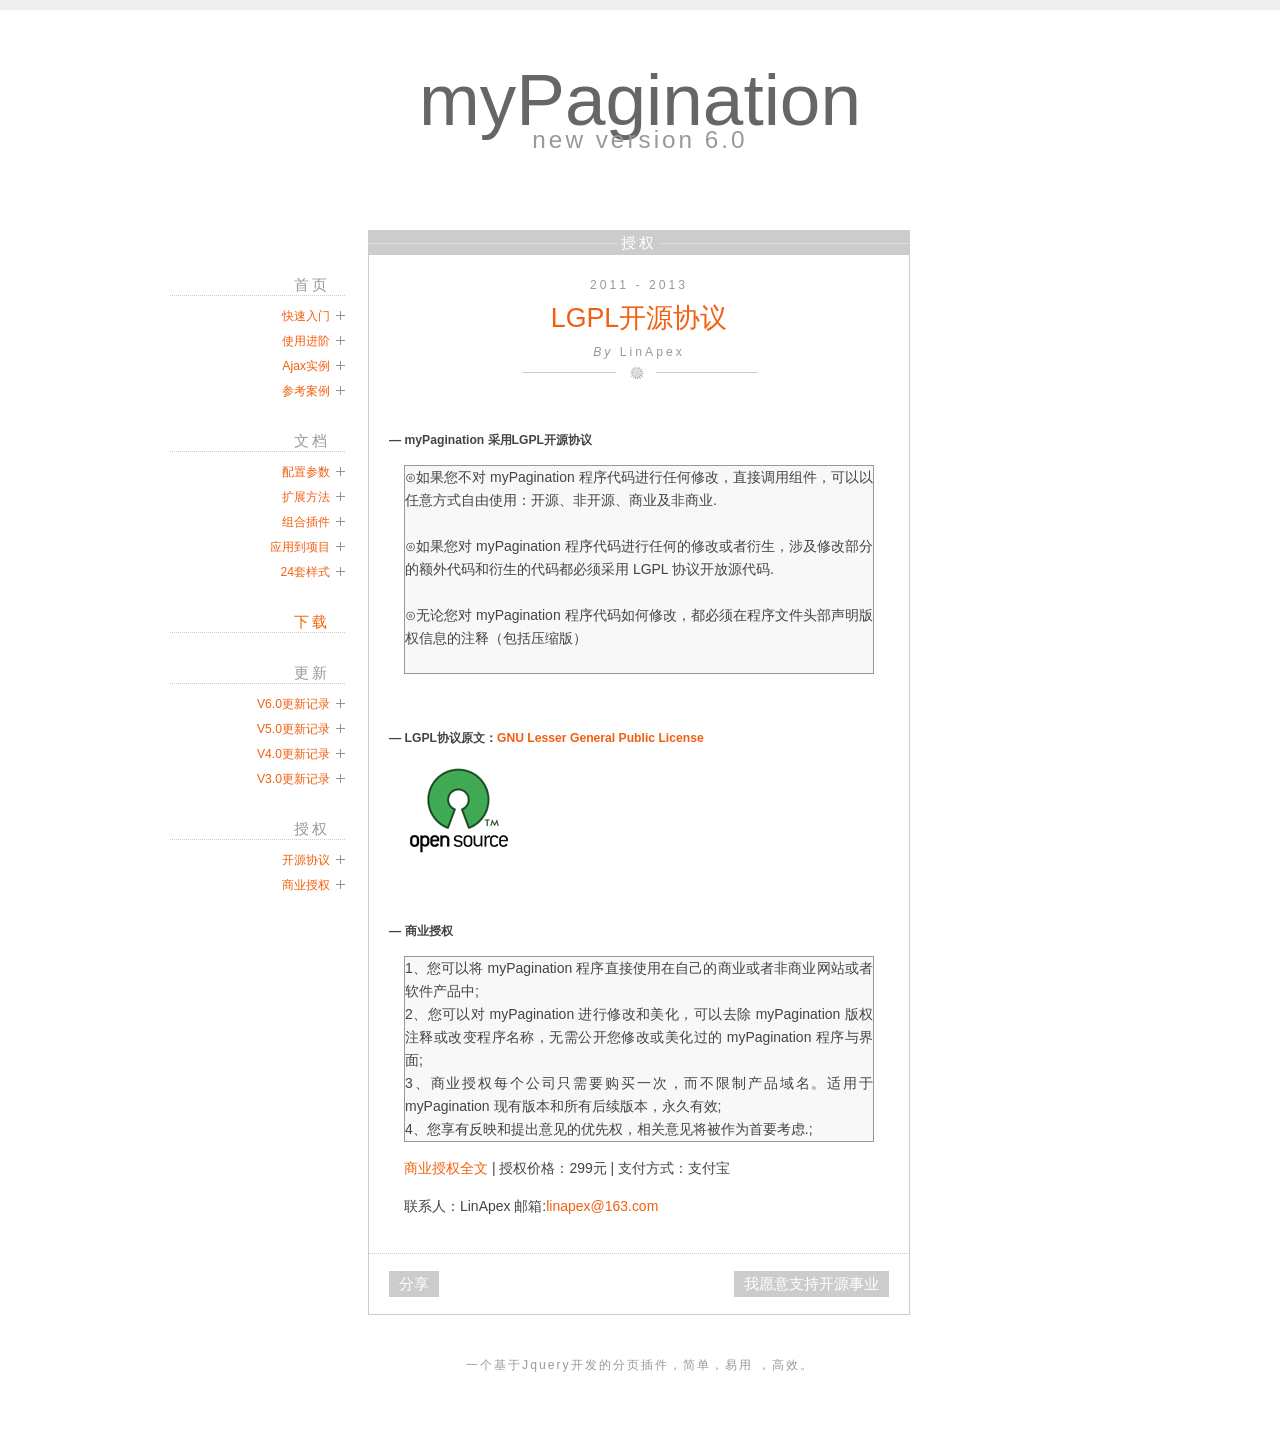
<file: license.html>
<!DOCTYPE html PUBLIC "-//W3C//DTD XHTML 1.0 Transitional//EN" "http://www.w3.org/TR/xhtml1/DTD/xhtml1-transitional.dtd">
<html xmlns="http://www.w3.org/1999/xhtml"><!-- InstanceBegin template="/Templates/baseTemplate.dwt" codeOutsideHTMLIsLocked="false" -->
<head>
<meta http-equiv="Content-Type" content="text/html; charset=utf-8" />
<!-- InstanceBeginEditable name="doctitle" -->
<title>myPagination Jquery Pagination Plug-in</title>
<!-- InstanceEndEditable -->
<link rel="stylesheet" href="resources/css/stylesheet.css" type="text/css" media="screen" />
<link href="resources/js/share/images/main.css" rel="stylesheet" type="text/css" media="screen" />
<script type="text/javascript" src="resources/js/jquery.js"></script>
<script type="text/javascript" src="resources/js/share/js/redstorm.js"></script>

<!-- InstanceBeginEditable name="head" -->
<link rel="stylesheet" href="resources/css/stylesheet.css" type="text/css" media="screen" />
<!-- InstanceEndEditable -->
</head>

<body>
<div id="wrapper">
  <!-- Begin wrapper -->
  <div id="header">
    <!-- Begin header -->
    <h1><a href="#" title="Back to home">myPagination</a></h1>
    <p>new version 6.0</p>
  </div>
  <hr />
  <div id="outer-space">
    <!-- InstanceBeginEditable name="EditRegion3" -->
    <!-- Begin outer-space -->
    <div id="hfeed">
      <p id="page-info"><span>授权</span></p>
      <div class="hentry">
        <div class="entry-meta"> <abbr>2011 - 2013</abbr>
          <h2 class="entry-title"><a href="#">LGPL开源协议</a></h2>
          <p><em>By</em> <span class="author vcard">LinApex</span></p>
        </div>
        <div class="entry-content">
          <p>&nbsp; </p>
          <h4>&mdash; myPagination 采用LGPL开源协议 <a id="lgpl" name="lgpl"></a></h4>
          </p>
          <p class="fontContent"><span style=" border:1px solid #999; display:block; background-color:#F8F8F8; margin-right:30px;">⊙如果您不对 myPagination 程序代码进行任何修改，直接调用组件，可以以任意方式自由使用：开源、非开源、商业及非商业.<br /><br />
            ⊙如果您对 myPagination 程序代码进行任何的修改或者衍生，涉及修改部分的额外代码和衍生的代码都必须采用 LGPL 协议开放源代码.<br /><br />
            ⊙无论您对 myPagination 程序代码如何修改，都必须在程序文件头部声明版权信息的注释（包括压缩版） <br /><br />
          </span></p>
          <p>&nbsp; </p>
          <h4>&mdash; LGPL协议原文：<a href="data/license.txt" target="_blank">GNU Lesser General Public License</a> </h4>
          </p>
          <p class="fontContent"><img src="resources/images/opensource.gif" /></p>
          <p>&nbsp; </p>
          <h4>&mdash; 商业授权 <a id="sy" name="sy"></a> </h4>
          </p>
          <p class="fontContent"><span style=" border:1px solid #999; display:block; background-color:#F8F8F8; margin-right:30px;">1、您可以将 myPagination 程序直接使用在自己的商业或者非商业网站或者软件产品中; <br />
            2、您可以对 myPagination 进行修改和美化，可以去除 myPagination 版权注释或改变程序名称，无需公开您修改或美化过的 myPagination 程序与界面;<br />
            3、商业授权每个公司只需要购买一次，而不限制产品域名。适用于 myPagination 现有版本和所有后续版本，永久有效;<br />
			4、您享有反映和提出意见的优先权，相关意见将被作为首要考虑.;<br />
            </span>
            </p>
          <p class="fontContent"><a href="data/commercial_license.doc" target="_blank">商业授权全文</a> | 授权价格：299元 | 支付方式：支付宝</p>
          <p class="fontContent">联系人：LinApex 邮箱:<a href="mailto:linapex@163.com">linapex@163.com</a></p>
</div>
      </div>
      <div class="separator"></div>
      <div id="page-navigation">
        <p class="previous"><a href="javascript:void(0)" class="16sucai">分享</a></p>
        <p class="next"><a href="https://me.alipay.com/linapex" target="_blank">我愿意支持开源事业</a></p>
      </div>
    </div>
    <!-- InstanceEndEditable -->
    <hr />
    <div id="left-sidebar">
      <div class="widget">
        <h3>首页</h3>
        <ul>
          <li><a href="index.html#f1">快速入门</a></li>
          <li><a href="index.html#f2">使用进阶</a></li>
          <li><a href="index.html#f3">Ajax实例</a></li>
          <li><a href="index.html#f4">参考案例</a></li>
        </ul>
      </div>
      <div class="widget">
        <h3>文档</h3>
        <ul>
          <li><a href="api.html#p1">配置参数</a></li>
          <li><a href="api.html#p2">扩展方法</a></li>
          <li><a href="api.html#p3">组合插件</a></li>
          <li><a href="api.html#p4">应用到项目</a></li>
          <li><a href="api.html#p5">24套样式</a></li>
        </ul>
      </div>
      <div class="widget">
        <h3><a href="download.html">下载</a></h3>
      </div>
      <div class="widget">
        <h3>更新</h3>
        <ul>
          <li><a href="update.html#v6">V6.0更新记录</a></li>
          <li><a href="update.html#v5">V5.0更新记录</a></li>
          <li><a href="update.html#v4">V4.0更新记录</a></li>
          <li><a href="update.html#v3">V3.0更新记录</a></li>
        </ul>
      </div>
      <div class="widget">
        <h3>授权</h3>
        <ul>
          <li><a href="license.html#lgpl">开源协议</a></li>
          <li><a href="license.html#sy">商业授权</a></li>
        </ul>
      </div>
    </div>
    <div class="clear"></div>
  </div>
  <!-- End outer-space -->
  <hr />
  <div class="clear"></div>
  <hr />
 
  <div id="footer">
    <p>一个基于Jquery开发的分页插件，简单，易用 ，高效。</p>
  </div>

</div>
<!-- End wrapper -->

</body>
<!-- InstanceEnd --></html>
</file>
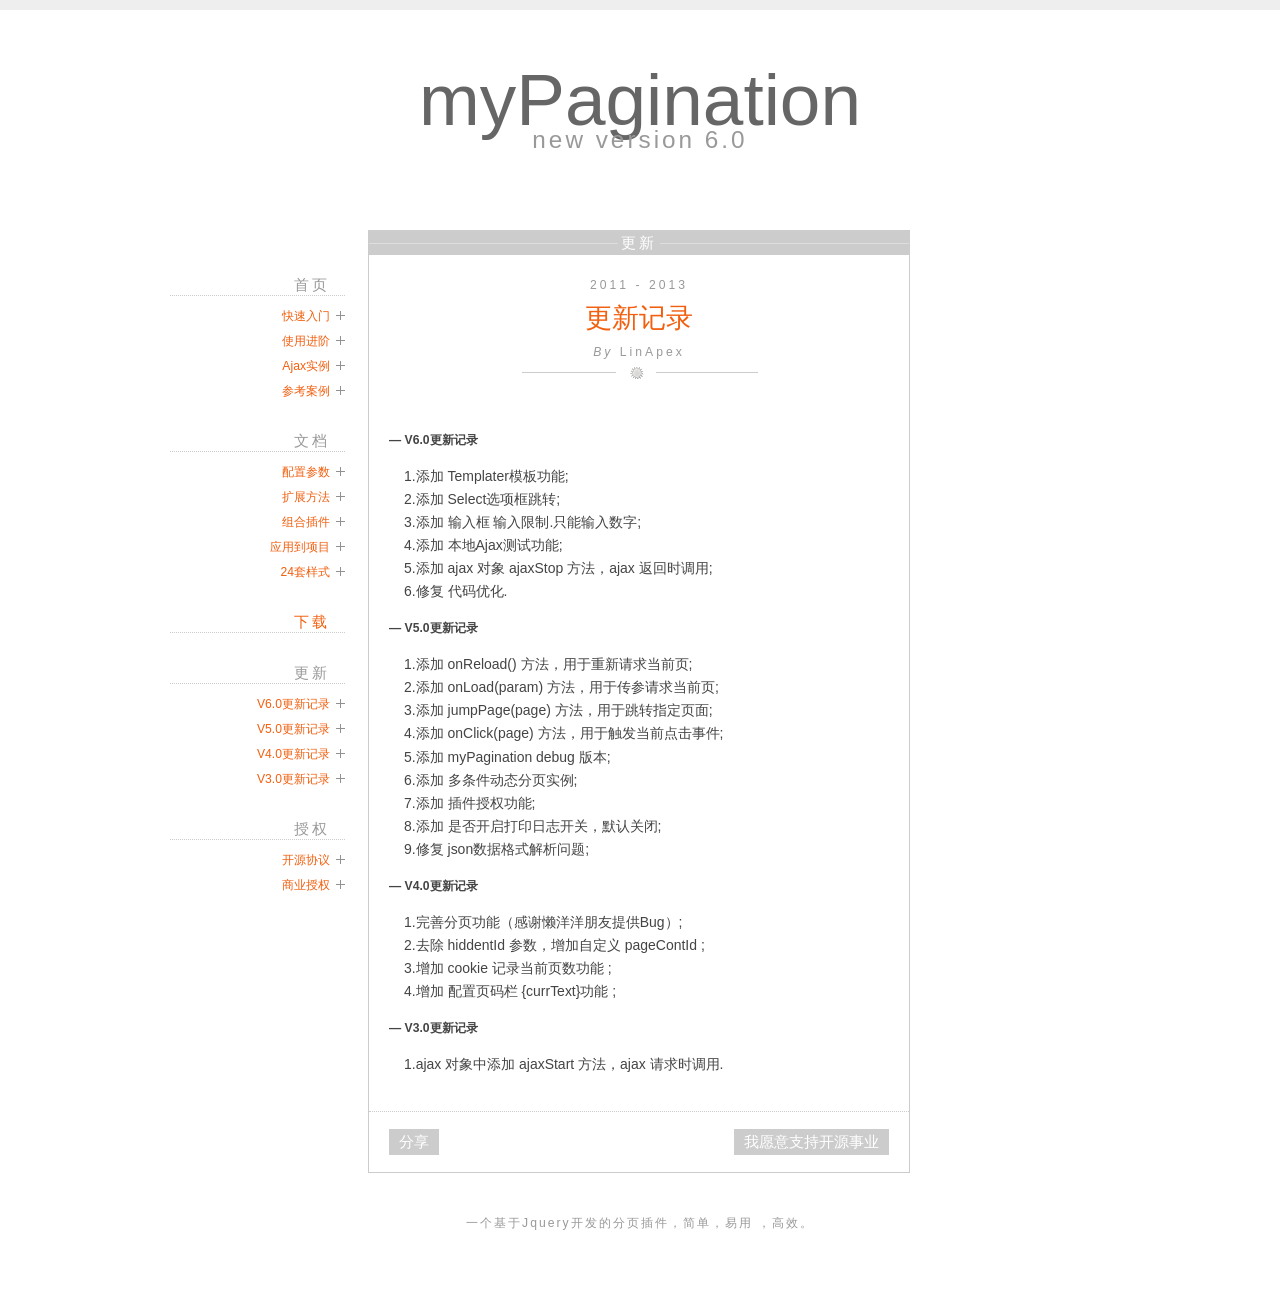
<file: update.html>
<!DOCTYPE html PUBLIC "-//W3C//DTD XHTML 1.0 Transitional//EN" "http://www.w3.org/TR/xhtml1/DTD/xhtml1-transitional.dtd">
<html xmlns="http://www.w3.org/1999/xhtml"><!-- InstanceBegin template="/Templates/baseTemplate.dwt" codeOutsideHTMLIsLocked="false" -->
<head>
<meta http-equiv="Content-Type" content="text/html; charset=utf-8" />
<!-- InstanceBeginEditable name="doctitle" -->
<title>myPagination Jquery Pagination Plug-in</title>
<!-- InstanceEndEditable -->
<link rel="stylesheet" href="resources/css/stylesheet.css" type="text/css" media="screen" />
<link href="resources/js/share/images/main.css" rel="stylesheet" type="text/css" media="screen" />
<script type="text/javascript" src="resources/js/jquery.js"></script>
<script type="text/javascript" src="resources/js/share/js/redstorm.js"></script>

<!-- InstanceBeginEditable name="head" -->
<link rel="stylesheet" href="resources/css/stylesheet.css" type="text/css" media="screen" />
<!-- InstanceEndEditable -->
</head>

<body>
<div id="wrapper">
  <!-- Begin wrapper -->
  <div id="header">
    <!-- Begin header -->
    <h1><a href="#" title="Back to home">myPagination</a></h1>
    <p>new version 6.0</p>
  </div>
  <hr />
  <div id="outer-space">
    <!-- InstanceBeginEditable name="EditRegion3" -->
    <!-- Begin outer-space -->
    <div id="hfeed">
      <p id="page-info"><span>更新</span></p>
      <div class="hentry">
        <div class="entry-meta"> <abbr>2011 - 2013</abbr>
          <h2 class="entry-title"><a href="#">更新记录</a></h2>
          <p><em>By</em> <span class="author vcard">LinApex</span></p>
        </div>
        <div class="entry-content">
          <p>&nbsp; </p>
          <h4>&mdash; V6.0更新记录<a id="v6" name="v6"></a> </h4>
          </p>
          <p class="fontContent">
            1.添加 Templater模板功能;<br />
            2.添加 Select选项框跳转;<br />
            3.添加 输入框 输入限制.只能输入数字;<br />
            4.添加 本地Ajax测试功能;<br />
            5.添加 ajax 对象 ajaxStop 方法，ajax 返回时调用;<br />
            6.修复 代码优化.<br />
          </p>
          <h4>&mdash; V5.0更新记录<a id="v5" name="v5"></a> </h4>
          </p>
          <p class="fontContent">
            1.添加 onReload() 方法，用于重新请求当前页;<br />
            2.添加 onLoad(param) 方法，用于传参请求当前页;<br />
            3.添加 jumpPage(page) 方法，用于跳转指定页面;<br />
            4.添加 onClick(page) 方法，用于触发当前点击事件;<br />
            5.添加 myPagination debug 版本;<br />
            6.添加 多条件动态分页实例;<br />
            7.添加 插件授权功能;<br />
            8.添加 是否开启打印日志开关，默认关闭;<br />
            9.修复 json数据格式解析问题;<br />
          </p>
          <h4>&mdash; V4.0更新记录<a id="v4" name="v4"></a> </h4>
          </p>
          <p class="fontContent">
            1.完善分页功能（感谢懒洋洋朋友提供Bug）;<br />
            2.去除 hiddentId 参数，增加自定义 pageContId ;<br />
            3.增加 cookie 记录当前页数功能 ;<br />
            4.增加 配置页码栏 {currText}功能 ;<br />
          </p>
          <h4>&mdash; V3.0更新记录<a id="v3" name="v3"></a> </h4>
          </p>
          <p class="fontContent">
            1.ajax 对象中添加 ajaxStart 方法，ajax 请求时调用.<br />
          </p>
        </div>
      </div>
      <div class="separator"></div>
      <div id="page-navigation">
        <p class="previous"><a href="javascript:void(0)" class="16sucai">分享</a></p>
        <p class="next"><a href="https://me.alipay.com/linapex" target="_blank">我愿意支持开源事业</a></p>
      </div>
    </div>
    <!-- InstanceEndEditable -->
    <hr />
    <div id="left-sidebar">
      <div class="widget">
        <h3>首页</h3>
        <ul>
          <li><a href="index.html#f1">快速入门</a></li>
          <li><a href="index.html#f2">使用进阶</a></li>
          <li><a href="index.html#f3">Ajax实例</a></li>
          <li><a href="index.html#f4">参考案例</a></li>
        </ul>
      </div>
      <div class="widget">
        <h3>文档</h3>
        <ul>
          <li><a href="api.html#p1">配置参数</a></li>
          <li><a href="api.html#p2">扩展方法</a></li>
          <li><a href="api.html#p3">组合插件</a></li>
          <li><a href="api.html#p4">应用到项目</a></li>
          <li><a href="api.html#p5">24套样式</a></li>
        </ul>
      </div>
      <div class="widget">
        <h3><a href="download.html">下载</a></h3>
      </div>
      <div class="widget">
        <h3>更新</h3>
        <ul>
          <li><a href="update.html#v6">V6.0更新记录</a></li>
          <li><a href="update.html#v5">V5.0更新记录</a></li>
          <li><a href="update.html#v4">V4.0更新记录</a></li>
          <li><a href="update.html#v3">V3.0更新记录</a></li>
        </ul>
      </div>
      <div class="widget">
        <h3>授权</h3>
        <ul>
          <li><a href="license.html#lgpl">开源协议</a></li>
          <li><a href="license.html#sy">商业授权</a></li>
        </ul>
      </div>
    </div>
    <div class="clear"></div>
  </div>
  <!-- End outer-space -->
  <hr />
  <div class="clear"></div>
  <hr />
 
  <div id="footer">
    <p>一个基于Jquery开发的分页插件，简单，易用 ，高效。</p>
  </div>

</div>
<!-- End wrapper -->

</body>
<!-- InstanceEnd --></html>
</file>
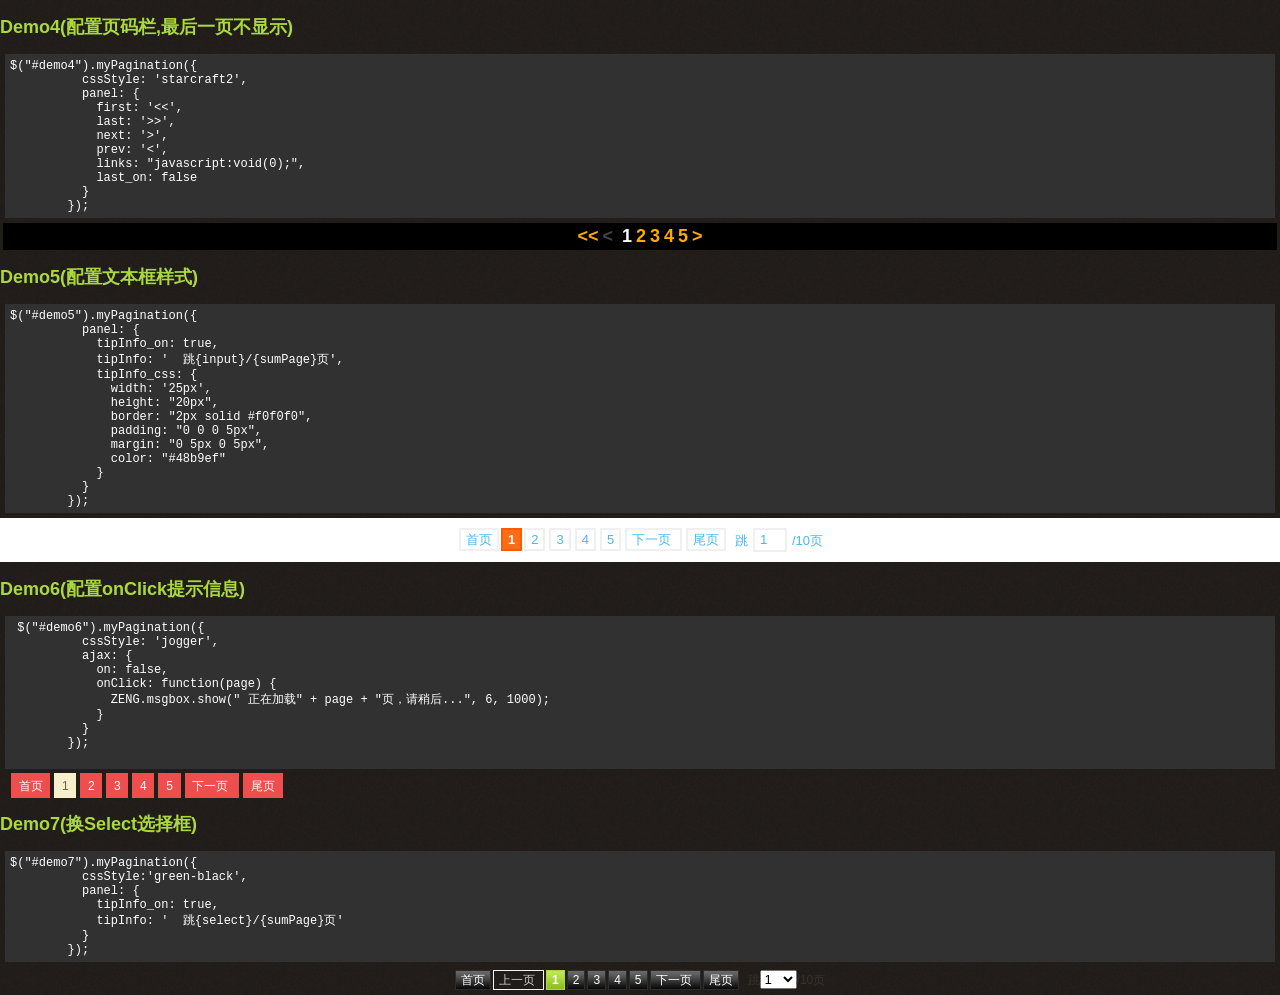
<file: example/demo2.html>
<!DOCTYPE html PUBLIC "-//W3C//DTD XHTML 1.0 Transitional//EN" "http://www.w3.org/TR/xhtml1/DTD/xhtml1-transitional.dtd">
<html xmlns="http://www.w3.org/1999/xhtml">
<head>
<meta http-equiv="Content-Type" content="text/html; charset=utf-8" />
<title>demo2</title>
<link href="../resources/css/style.css" rel="stylesheet" type="text/css" />
<link rel="stylesheet" type="text/css" href="../resources/js/msgbox/msgbox.css" />
<link rel="stylesheet" type="text/css" href="../resources/js/myPagination/page.css" />
<script src="../resources/js/jquery.js" type="text/javascript">
    </script>
<script src="../resources/js/myPagination/jquery.myPagination6.0.js" type="text/javascript">
    </script>
<script language="javascript" type="text/javascript" src="../resources/js/msgbox/msgbox.js"></script>
<style>
h2 {color: #AAD83E;}
pre{ margin:5px; padding:5px; ;background-color:#313131; color:#FFF;}
</style>
<script>
      $(function() {

        $("#demo4").myPagination({
          cssStyle: 'starcraft2',
          panel: {
            first: '<<',
            last: '>>',
            next: '>',
            prev: '<',
            links: "javascript:void(0);",
            last_on: false
          }
        });

        $("#demo5").myPagination({
          panel: {
            tipInfo_on: true,
            tipInfo: '&nbsp;&nbsp;跳{input}/{sumPage}页',
            tipInfo_css: {
              width: '25px',
              height: "20px",
              border: "2px solid #f0f0f0",
              padding: "0 0 0 5px",
              margin: "0 5px 0 5px",
              color: "#48b9ef"
            }
          }
        });

        $("#demo6").myPagination({
          cssStyle: 'jogger',
          ajax: {
            on: false,
            onClick: function(page) {
              ZENG.msgbox.show(" 正在加载" + page + "页，请稍后...", 6, 1000);
            }
          }
        });
		
		$("#demo7").myPagination({
		  cssStyle:'green-black',
          panel: {
            tipInfo_on: true,
            tipInfo: '&nbsp;&nbsp;跳{select}/{sumPage}页'
          }
        });

      });
    </script>
</head>
<body>
<h2> Demo4(配置页码栏,最后一页不显示) </h2>
<p>
<pre>
$("#demo4").myPagination({
          cssStyle: 'starcraft2',
          panel: {
            first: '<<',
            last: '>>',
            next: '>',
            prev: '<',
            links: "javascript:void(0);",
            last_on: false
          }
        });
</pre>
</p>
<div id="demo4">
</div>
<h2>  Demo5(配置文本框样式)</h2>
<pre>
$("#demo5").myPagination({
          panel: {
            tipInfo_on: true,
            tipInfo: '&nbsp;&nbsp;跳{input}/{sumPage}页',
            tipInfo_css: {
              width: '25px',
              height: "20px",
              border: "2px solid #f0f0f0",
              padding: "0 0 0 5px",
              margin: "0 5px 0 5px",
              color: "#48b9ef"
            }
          }
        });
</pre>
<div id="demo5">
</div>
<h2>  Demo6(配置onClick提示信息)</h2>
<pre>
 $("#demo6").myPagination({
          cssStyle: 'jogger',
          ajax: {
            on: false,
            onClick: function(page) {
              ZENG.msgbox.show(" 正在加载" + page + "页，请稍后...", 6, 1000);
            }
          }
        });

</pre>
<div id="demo6"></div>
<h2>Demo7(换Select选择框)</h2>
<pre>
$("#demo7").myPagination({
	  cssStyle:'green-black',
          panel: {
            tipInfo_on: true,
            tipInfo: '&nbsp;&nbsp;跳{select}/{sumPage}页'
          }
        });
</pre>
<div id="demo7"></div>
</body>
</html>
</file>
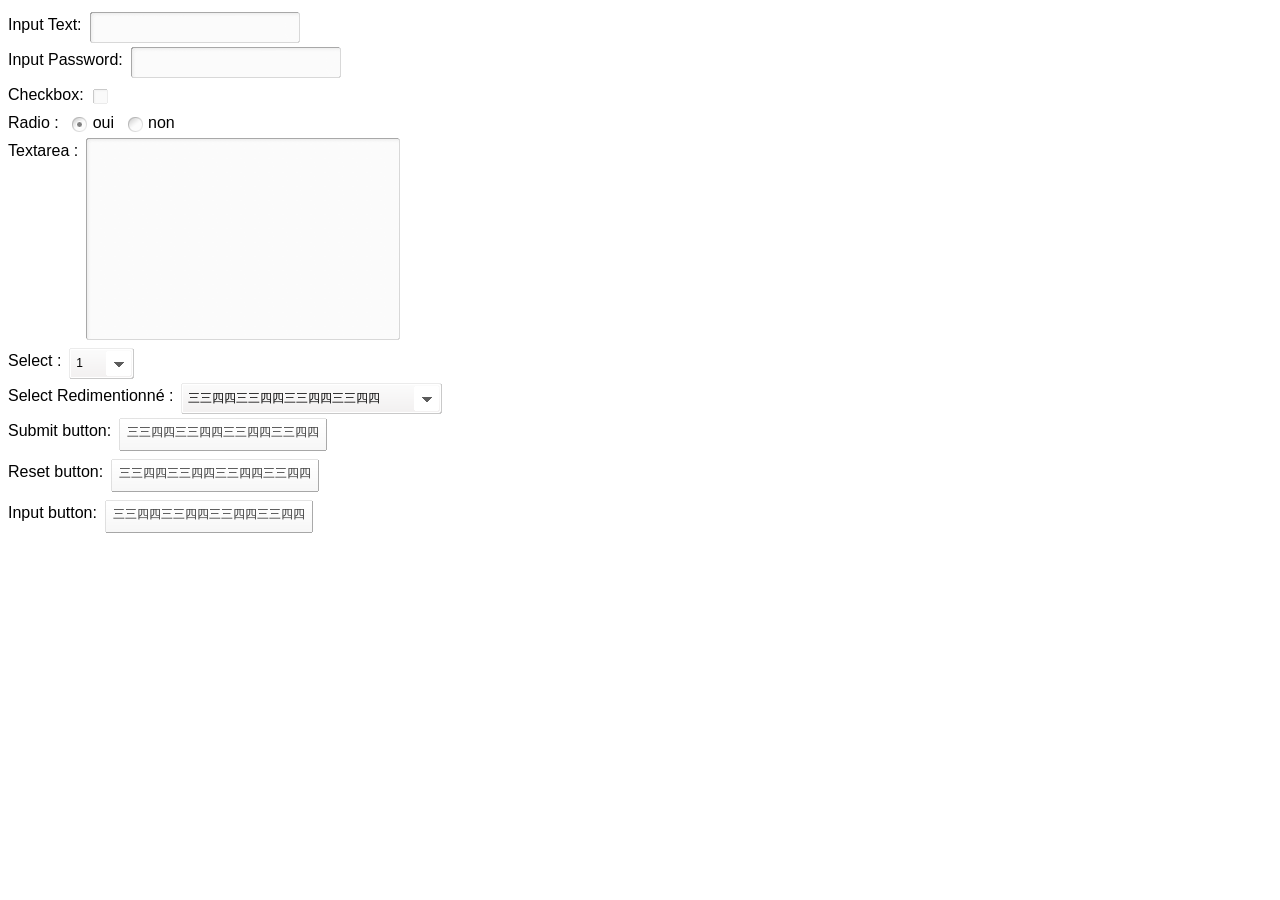
<file: resources/js/jqtransform/demo.html>
<!DOCTYPE html PUBLIC "-//W3C//DTD XHTML 1.0 Transitional//EN"
"http://www.w3.org/TR/xhtml1/DTD/xhtml1-transitional.dtd">
<html xmlns="http://www.w3.org/1999/xhtml" xml:lang="fr" lang="fr">
<head>
	<meta http-equiv="Content-Type" content="text/html; charset=utf-8" />
	<meta http-equiv="Content-Script-Type" content="text/javascript" />
	<meta http-equiv="Content-Style-Type" content="text/css" />
	<meta name="gmapkey" content="" />
	<meta name="description" content="" />
	<meta name="keywords" content="" />

	<title></title>

	<link rel="stylesheet" href="jqtransformplugin/jqtransform.css" type="text/css" media="all" />
	<link rel="stylesheet" href="demo.css" type="text/css" media="all" />
	
	<script type="text/javascript" src="requiered/jquery.js" ></script>
	<script type="text/javascript" src="jqtransformplugin/jquery.jqtransform.js" ></script>
	<script language="javascript">
		$(function(){
			$('form').jqTransform({imgPath:'jqtransformplugin/img/'});
		});
	</script>
	
</head>
<body>

	<form action="post.php" method="POST">
		<div class="rowElem"><label>Input Text:</label><input type="text" name="inputtext"/></div>
		<div class="rowElem"><label>Input Password:</label><input type="password" /></div>
		<div class="rowElem"><label>Checkbox: </label><input type="checkbox" name="chbox" id=""></div>
		<div class="rowElem"><label>Radio :</label> 
			<input type="radio" id="" name="question" value="oui" checked ><label>oui</label>
			<input type="radio" id="" name="question" value="non" ><label>non</label></div>
		<div class="rowElem"><label>Textarea :</label> <textarea cols="40" rows="12" name="mytext"></textarea></div>

		<div class="rowElem">
			<label>Select :</label>
			<select name="select">
				<option value="">1&nbsp;</option>
				<option value="opt1">2&nbsp;</option>
			</select>
		</div>
		<div class="rowElem">
			<label>Select Redimentionné :</label>
			<select name="select2" >
				<option value="opt1">三三四四三三四四三三四四三三四四</option>
				<option value="opt2">三三四四三三四四三三四四三三四四</option>
				<option value="opt3">Option 3</option>
				<option value="opt4">Option 4</option>
				<option value="opt5">Option 5</option>
				<option value="opt6">Option 6</option>
				<option value="opt7">Option 7</option>
				<option value="opt8">Option 8</option>
			</select>
		</div>
		
		<div class="rowElem"><label>Submit button:</label><input type="submit" value="三三四四三三四四三三四四三三四四" /></div>
		<div class="rowElem"><label>Reset button:</label><input type="reset" value="三三四四三三四四三三四四三三四四" /></div>
		<div class="rowElem"><label>Input button:</label><input type="button" value="三三四四三三四四三三四四三三四四" /></div>
				
	</form>

</body>
</html>
</file>
<file: resources/css/stylesheet.css>
/*======================================
THEME NAME: Extreme Georgia 0.1
DESCRIPTION: Typographic Layour for Smashing Magazine competition
CODENAME: ExtremeGeorgia
VERSION: 0.1
AUTHOR: Mohd Huzairy bin Mohd Rezuan @ Bat InfoMalaya
AUTHOR URI: http://www.mentariworks.com
LAST DATE MODIFIED: 28 June 2009
STYLE NAME: Master stylesheet
======================================*/

/* Import external stylesheet */
@import url('reset.css');

/* Common HTML tags */
body
{
	background:#fff;
	font: 76%/115% georgia,verdana,arial;
	text-align:left;
	line-height:20px;
	color:#444;
	border-top:10px solid #eee;
}

blockquote
{
	background:transparent url(../images/blockquote.png) no-repeat left 9px;
	border-top:3px double #eee;
	border-bottom:3px double #eee;
	padding:15px 0 3px 0;
	margin-bottom:10px;
	font-style:italic;
}

/* Wrapper & Container */
#wrapper
{
	width:960px;
	margin:0 auto;
}

/* Header */
#header
{
	text-align:center;
	margin:80px 0;
	width:960px;
}

#header h1 a
{
	font-size:6em;
	font-weight:normal;
	color:#666;
}

#header p
{
	font-size:2em;
	color:#999;
	margin-top:20px;
	letter-spacing:3px;
}

/* Content */
#outer-space
{
	width:750px;
	float:left;
}

#hfeed
{
	width:540px;
	border:1px solid #ccc;
	float:right;
	padding-bottom:17px;
	margin-bottom:20px;
}

#page-info
{
	background:#ccc url(../images/info_bg.png) repeat-x;
	color:#fff;
	font-variant:small-caps;
	text-align:center;
	padding:2px 0;
	font-size:1.2em;
}

#page-info span
{
	background:#ccc;
	padding:0 3px;
	letter-spacing:3px;
}

.hentry
{
	width:520px;
	margin:20px 0;
	overflow:hidden;
	padding:0 10px;
}

.entry-title
{
	font-size:2.2em;
	font-weight:normal;
	line-height:175%;
}

.entry-meta
{
	text-align:center;
	background:transparent url(../images/lala.png) no-repeat bottom center;
	padding:0 0 20px 0;
	margin:0 0 10px 0;
	color:#999;
}

.entry-meta p, .entry-meta abbr
{
	letter-spacing:3px;
	border:none;
}

.metadata
{
	background:transparent url(../images/metadata-bg.png) no-repeat top center;
	text-align:center;
	padding:25px 0 10px 0;
	color:#999;
	letter-spacing:2px;
}

.entry-content
{
	padding:0 10px;
}

.entry-content img
{
	margin-bottom:10px;
}

.entry-content p
{
	font-size:1.15em;
	margin-bottom:15px;
	line-height:165%;
	color:#444;
	width:500px;
	text-align:justify;
}

.separator
{
	border-top:1px dotted #ccc;
	margin:20px 0 30px 0;
}

#page-navigation
{
	margin:-10px 0 10px 0;
}

/* Links */
a 
{
	color:#f25f0f;
}

a:hover
{
	color:#444;
	border-bottom:1px dotted #ccc;
}

#header a:hover
{
	border:none;
}

.previous a
{
	float:left;
	padding:3px 10px;
	background:#ccc;
	color:#fff;
	margin-left:20px;
	font-variant:small-caps;
	font-size:1.2em;
	margin-top:-3px;
}

.next a
{
	float:right;
	padding:3px 10px;
	background:#ccc;
	color:#fff;
	margin-right:20px;
	font-variant:small-caps;
	font-size:1.2em;
	margin-top:-3px;
}

.previous a:hover, .next a:hover
{
	border:none;
	background:#333;
}

/* Sidebar */
#left-sidebar
{
	width:175px;
	padding:45px 20px 0 10px;
	float:left;
	text-align:right;
}

#right-sidebar
{
	width:175px;
	padding:45px 10px 0 20px;
	float:right;
}

#left-sidebar h3
{
	font-variant:small-caps;
	font-size:1.2em;
	font-weight:normal;
	color:#999;
	padding-right:15px;
	margin-bottom:10px;
	border-bottom:1px dotted #ccc;
	letter-spacing:3px;
}

#right-sidebar h3
{
	font-variant:small-caps;
	font-size:1.2em;
	font-weight:normal;
	color:#999;
	padding-left:15px;
	margin-bottom:10px;
	border-bottom:1px dotted #ccc;
	letter-spacing:3px;
}

#left-sidebar ul li
{
	background:transparent url(../images/bullet.png) no-repeat right 5px;
	padding-right:15px;
	margin-bottom:5px;
}

#right-sidebar ul li
{
	background:transparent url(../images/bullet.png) no-repeat left 5px;
	padding-left:15px;
	margin-bottom:5px;
}

.widget
{
	margin-bottom:30px;
}

/* Footer */
#footer
{
	height:70px;
	text-align:center;
	padding-bottom:10px;
	margin:20px 0;
	color:#999;
	letter-spacing:2px;
}

/* Images */
.alignleft
{
	float:left;
	margin:0 20px 10px 0;
}

.alignright
{
	float:right;
	margin:0 0 10px 20px;
}

/* Positioning */
.clear
{
	clear:both;
}

/* End Of File */

.fontContent{
	margin-left:15px;
}

.code {
	text-align:justify;
	line-height:32px;
	border:1px dashed #CCC;
	margin-right:20px;
	padding:5px;
}
h2 {color: #AAD83E;}

.ui-button {

  cursor: pointer;
  display: inline-block;
  background-color: #e6e6e6;
  background-repeat: no-repeat;
  background-image: -webkit-gradient(linear, 0 0, 0 100%, from(#ffffff), color-stop(25%, #ffffff), to(#e6e6e6));
  background-image: -webkit-linear-gradient(#ffffff, #ffffff 25%, #e6e6e6);
  background-image: -moz-linear-gradient(top, #ffffff, #ffffff 25%, #e6e6e6);
  background-image: -ms-linear-gradient(#ffffff, #ffffff 25%, #e6e6e6);
  background-image: -o-linear-gradient(#ffffff, #ffffff 25%, #e6e6e6);
  background-image: linear-gradient(#ffffff, #ffffff 25%, #e6e6e6);
  filter: progid:DXImageTransform.Microsoft.gradient(startColorstr='#ffffff', endColorstr='#e6e6e6', GradientType=0);
  padding: 5px 14px 6px;
  margin: 0;
  text-shadow: 0 1px 1px rgba(255, 255, 255, 0.75);
  color: #333;
  font-size: 13px;
  line-height: normal;
  border: 1px solid #ccc;
  border-bottom-color: #bbb;

  -webkit-box-shadow: inset 0 1px 0 rgba(255, 255, 255, 0.2), 0 1px 2px rgba(0, 0, 0, 0.05);
  -moz-box-shadow: inset 0 1px 0 rgba(255, 255, 255, 0.2), 0 1px 2px rgba(0, 0, 0, 0.05);
  box-shadow: inset 0 1px 0 rgba(255, 255, 255, 0.2), 0 1px 2px rgba(0, 0, 0, 0.05);
  -webkit-transition: 0.1s linear background-image;
  -moz-transition: 0.1s linear background-image;
  -ms-transition: 0.1s linear background-image;
  -o-transition: 0.1s linear background-image;
  transition: 0.1s linear background-image;
   overflow: visible;
} /* the overflow property removes extra width in IE */
</file>
<file: resources/js/share/images/main.css>
@charset "utf-8";
/* panel-popup */
#panel-popup {
	position: absolute;
	top: 0;
	left: 0;
	width: 300px;
	z-index: 888;
	font-family: 宋体;
	font-size: 12px;
	color: #333;
	line-height:24px;
}
#panel-popup a:link {
	color: #333;
	text-decoration: none
}
#panel-popup a:visited {
	text-decoration: none;
	color: #333
}
#panel-popup a:hover {
	text-decoration:underline;
	color: #e10000
}
#panel-popup a:active {
	text-decoration: none;
	color: #333
}
#panel-popup img, a img {
	border:none;
	margin:0;
	padding:0;
}
#panel-popup ul {
	list-style:none;
	margin:0;
	padding:0
}
#panel-popup ul li {
	vertical-align:bottom
}
#panel-popup .clear {
	clear:both;
	line-height:0px;
	height:0px;
	font-size:0px
}
#panel-popup a:link {
	color:#333;
	text-decoration:none;
}
#panel-popup a:visited {
	color:#333;
	text-decoration:none;
}
#panel-popup a:hover {
	color:#c50c0c;
	text-decoration:none;
}
#panel-popup a:active {
}
#panel-popup .clearfix:after {
	content: ".";
	display: block;
	clear: both;
	visibility: hidden;
	line-height: 0;
	height: 0;
}
#panel-popup .outerbox, #panel-popup .outerbox .innerbox, #panel-popup .footbox, #panel-popup .footbox div {
	background-image: url(panel_popup_bg.gif);
	background-repeat: no-repeat;
	background-position: left top;
}
#panel-popup .outerbox .innerbox {
	height: 100%;
	padding: 15px 20px 0 0;
	margin: 0 0 0 10px;
	background-position: right top;
}
#panel-popup .footbox {
	background-position: left bottom;
}
#panel-popup .footbox div {
	height: 10px;
	overflow: hidden;
	font: 1px/1px Arial;
	margin: 0 0 0 10px;
	background-position: right bottom;
}
#panel-popup .overlay {
	position: absolute;
	top: 7px;
	left: 20px;
	width: 11px;
	height: 1px;
	overflow: hidden;
	background: #FFF;
}
#panel-popup .close {
	position: absolute;
	top: 10px;
	right: 4px;
	width: 19px;
	height: 19px;
	overflow: hidden;
	cursor: pointer;
}
#panel-popup .button {
	width: 64px;
	height: 23px;
	line-height: 23px;
	margin: 5px 0 0;
	border: 0;
	background: url(../images/btn_white.gif) no-repeat left top;
	font-size: 12px;
	color: #333;
}
/* panel-popup sharebox */

#panel-popup .sharebox {
}
#panel-popup .sharebox li {
	float: left;
}
#panel-popup .sharebox li a {
	width: 55px;
	height: 16px;
	line-height: 16px;
	display: inline-block;
	padding: 0 0 0 20px;
	margin: 8px 0 0;
	background-image: url(ic.gif);
	background-repeat: no-repeat;
	background-position: left top;
	color: #666;
}
#panel-popup .sharebox li a:hover {
	color: #c50c0c;
}
#panel-popup .sharebox li a.tsina {
	background-position: 0 -100px;
}
#panel-popup .sharebox li a.kaixin {
	background-position: 0 -300px;
}
#panel-popup .sharebox li a.renren {
	background-position: 0 -280px;
}
#panel-popup .sharebox li a.qzone {
	background-position: 0 -880px;
}
#panel-popup .sharebox li a.jianghu {
	background-position: 0 -560px;
}
#panel-popup .sharebox li a.douban {
	background-position: 0 -260px;
}
#panel-popup .sharebox li a.googlebkmk {
	background-position: 0 -20px;
}
#panel-popup .sharebox li a.cangbaidu {
	background-position: 0 -40px;
}
/* panel-popup panel-comment-box */
.panel-comment-box {
	margin:5px 0 0;
}
.panel-comment-box td {
	padding:2px 5px;
}
.panel-comment-box #comment, .panel-comment-box #checkcode {
	border-width: 1px;
	border-style: solid;
	border-color: #D5D5D5;
	border-right-color: #DEDEDE;
	border-bottom-color: #DEDEDE;
}
.panel-comment-box #comment {
	width: 250px;
}
.panel-comment-box .button {
	margin: 0;
}
.panel-comment-box img {
	vertical-align: middle;
	cursor: pointer;
}
</file>
<file: resources/css/style.css>
body {
	background:url(../images/bg.gif) repeat #000000;
	padding:0;
	font-family:arial, sans-serif;
	font-size:12px;
	margin:0px auto auto auto;
	color:#36322b;
}
p {
	padding:0px;
	text-align:justify;
	margin:0px;
	line-height:20px;
}
p.welcome {
	padding:30px 35px 0 35px;
}
p.testimonial {
	font-style:italic;
	padding:5px 15px 0 5px;
}
.clear {
	clear:both;
}
a {
	text-decoration:underline;
}
a.read_more {
	display:block;
	width:66px;
	height:23px;
	line-height:23px;
	text-align:center;
	color:#fff;
	float:right;
	margin:10px 40px 0 0;
	padding:0 0 0 17px;
	text-decoration:none;
	font-size:12px;
	background:url(../images/read_more_bg.gif) no-repeat center;
}
a:hover.read_more {
	text-decoration:underline;
}
img.left_img {
	float:left;
	padding:3px 25px 3px 3px;
}
#main_container {
	width:821px;
	height:auto;
	margin:auto;
	padding:0px;
}
#header {
	width:821px;
	height:135px;
	margin:0px;
	padding:0px;
	background:url(../images/header_bg.gif) no-repeat center top;
}
.logo {
	padding:30px 0 0 0px;
}
.title {
	width: auto;
	padding:2px 0 10px 0;
	font-size:17px;
	color:#2e2721;
	font-weight:bold;
}
.title_welcome {
	width: auto;
	padding:0 0 0 35px;
	font-size:22px;
	color:#24a4b3;
	background:url(../images/checked.gif) no-repeat left top;
	margin:0 0 10px 25px;
}
span.red {
	font-weight:bold;
	color:#da5b23;
}
span.orange {
	font-weight:bold;
	color:#da5b23;
}
/*---------------- menu tab----------------------*/
.menu {
	width:821px;
	height:42px;
	margin:0px;
	background:url(../images/menu_bg.gif) no-repeat left;
}
.menu ul {
	list-style:none;
	padding:0 0 0 15px;
	margin:0px;
}
.menu ul li {
	display:inline;
}
.menu ul li a {
	float:left;
	height:42px;
	border:none;
	padding:0 15px 0 15px;
	text-decoration:none;
	color:#fff;
	line-height:42px;
	font-size:14px;
}
.menu ul li.selected a {
	float:left;
	height:42px;
	border:none;
	padding:0 15px 0 15px;
	text-decoration:none;
	color:#fff;
	line-height:42px;
	font-size:14px;
	background:url(../images/menu_bullet.gif) no-repeat bottom center;
}
.menu ul li a:hover {
	background:url(../images/menu_bullet.gif) no-repeat bottom center;
}
/*-------------welcome_box------------*/
.welcome_box {
	width:496px;
	height:202px;
	background:url(../images/welcome_box.gif) no-repeat center;
	padding:0px;
}
/*---------------center_content-------*/
.center_content {
	width:821px;
	height:auto;
	clear:both;
	padding:25px 0 30px 0;
	background-color:#e9e5e2;
}
.center_left {
	width:500px;
	float:left;
	padding:10px 0 10px 10px;
}
.center_right {
	width:300px;
	float:left;
	padding:10px 0 10px 0px;
}
.software_box {
	width:187px;
	height:265px;
	padding:0 0 15px 50px;
}
.features {
	padding:10px 0 0 30px;
}
.news_box {
	float:left;
	width:auto;
	border-bottom:1px #CCCCCC dashed;
	padding:10px 0 8px 0;
}
.news_icon {
	width:30px;
	height:33px;
	float:left;
	background:url(../images/news_icon.gif) no-repeat center;
}
.news_content {
	width:400px;
	float:left;
	text-align:justify;
	line-height:20px;
	padding:0 0 0 10px;
}
/*-----------------------login_form-------------------*/
.text_box {
	width:278px;
	height:144px;
	padding:15px 0 0 10px;
	background:url(../images/text_box.gif) no-repeat center;
	background-position:0px 0px;
}
.login_form_row {
	float:left;
	padding:4px 0 4px 0;
}
label.login_label {
	width:70px;
	float:left;
	padding:3px 5px 0 0;
	color:#000;
	text-align:right;
}
input.login_input {
	width:153px;
	height:18px;
	float:left;
	border:1px #9dbbc6 solid;
	background-color:#fff;
	color: #000;
}
input.login {
	float:right;
	padding:10px 20px 0 0;
}
/*----------------------list-------------------------*/
ul.list {
	list-style:none;
	padding:0px;
	margin:0px;
}
ul.list li {
	list-style:none;
	width: auto;
	height: auto;
	padding:0px;
	margin:8px 0 8px 0;
}
ul.list li a {
	height:24px;
	width: auto;
	padding:0 0 0 15px;
	margin:0;
	color:#36322b;
	text-align:left;
	line-height:24px;
	text-decoration:none;
}
ul.list li span {
	height:24px;
	width:24px;
	display:block;
	padding:0px;
	margin:0px;
	color:#000;
	text-align:center;
	float:left;
	float:left;
	line-height:24px;
	background:url(../images/bullet_list.gif) no-repeat left;
}
ul.list li a:hover {
	text-decoration:underline;
}
.testimonials {
	padding:20px 0 20px 0;
}
/*-------------------footer------------------------*/
#footer {
	width:821px;
	clear:both;
	color:#837d7b;
}
.left_footer {
	float:left;
	padding:20px 0 0 0;
}
#footer a {
	color:#837d7b;
	padding:0 8px 0 8px;
	text-decoration:none;
}
.right_footer {
	float:right;
	padding:15px 5px 0 0;
}
</file>
<file: resources/js/msgbox/msgbox.css>
@charset "utf-8";
/* CSS Document */

.zeng_msgbox_layer,
.zeng_msgbox_layer .gtl_ico_succ,
.zeng_msgbox_layer .gtl_ico_fail,
.zeng_msgbox_layer .gtl_ico_hits,
.zeng_msgbox_layer .gtl_ico_clear,
.zeng_msgbox_layer .gtl_end{display:inline-block;height:54px;line-height:54px;font-weight:bold;font-size:14px;color:#606060;background-image:url("gb_tip_layer.png");_background-image:url("gb_tip_layer_ie6.png");background-repeat:no-repeat;}
.zeng_msgbox_layer_wrap{width:100%;position:fixed;_position:absolute;top:46%;left:0;text-align:center;z-index:65533;}
.zeng_msgbox_layer{background-position:0 -161px;background-repeat:repeat-x;padding:0 18px 0 9px;margin:0 auto;position:relative;}
.zeng_msgbox_layer .gtl_ico_succ{background-position:-6px 0;left:-45px;top:0;width:45px;position:absolute;}
.zeng_msgbox_layer .gtl_end{background-position:0 0;position:absolute;right:-6px;top:0;width:6px;}
.zeng_msgbox_layer .gtl_ico_fail{background-position:-6px -108px;position:absolute;left:-45px;top:0;width:45px;}
.zeng_msgbox_layer .gtl_ico_hits{background-position:-6px -54px;position:absolute;left:-45px;top:0;width:45px;}
.zeng_msgbox_layer .gtl_ico_clear{background-position:-6px 0;left:-5px;width:5px;position:absolute;top:0;}
.zeng_msgbox_layer img{float:left;margin:19px 10px 0 5px ;}
.loding{background-image:url("loading.gif");}
</file>
<file: resources/js/myPagination/page.css>
/*css digg style pagination*/

.pageContent{
	padding-right: 3px; padding-left: 3px; padding-bottom: 3px; margin: 3px; padding-top: 3px; text-align: center
}

div.digg {
	padding-right: 3px; padding-left: 3px; padding-bottom: 3px; margin: 3px; padding-top: 3px; text-align: center
}
div.digg a {
	border-right: #aaaadd 1px solid; padding-right: 5px; border-top: #aaaadd 1px solid; padding-left: 5px; padding-bottom: 2px; margin: 2px; border-left: #aaaadd 1px solid; color: #000099; padding-top: 2px; border-bottom: #aaaadd 1px solid; text-decoration: none
}
div.digg a:hover {
	border-right: #000099 1px solid; border-top: #000099 1px solid; border-left: #000099 1px solid; color: #000; border-bottom: #000099 1px solid
}
div.digg a:active {
	border-right: #000099 1px solid; border-top: #000099 1px solid; border-left: #000099 1px solid; color: #000; border-bottom: #000099 1px solid
}
div.digg span.current {
	border-right: #000099 1px solid; padding-right: 5px; border-top: #000099 1px solid; padding-left: 5px; font-weight: bold; padding-bottom: 2px; margin: 2px; border-left: #000099 1px solid; color: #fff; padding-top: 2px; border-bottom: #000099 1px solid; background-color: #000099
}
div.digg span.disabled {
	border-right: #eee 1px solid; padding-right: 5px; border-top: #eee 1px solid; padding-left: 5px; padding-bottom: 2px; margin: 2px; border-left: #eee 1px solid; color: #ddd; padding-top: 2px; border-bottom: #eee 1px solid
}




/*css yahoo style pagination*/

div.yahoo {
	padding-right: 3px; padding-left: 3px; padding-bottom: 3px; margin: 3px; padding-top: 3px; text-align: center
}
div.yahoo a {
	border-right: #fff 1px solid; padding-right: 5px; border-top: #fff 1px solid; padding-left: 5px; padding-bottom: 2px; margin: 2px; border-left: #fff 1px solid; color: #000099; padding-top: 2px; border-bottom: #fff 1px solid; text-decoration: underline
}
div.yahoo a:hover {
	border-right: #000099 1px solid; border-top: #000099 1px solid; border-left: #000099 1px solid; color: #000; border-bottom: #000099 1px solid
}
div.yahoo a:active {
	border-right: #000099 1px solid; border-top: #000099 1px solid; border-left: #000099 1px solid; color: #f00; border-bottom: #000099 1px solid
}
div.yahoo span.current {
	border-right: #fff 1px solid; padding-right: 5px; border-top: #fff 1px solid; padding-left: 5px; font-weight: bold; padding-bottom: 2px; margin: 2px; border-left: #fff 1px solid; color: #000; padding-top: 2px; border-bottom: #fff 1px solid; background-color: #fff
}
div.yahoo span.disabled {
	border-right: #eee 1px solid; padding-right: 5px; border-top: #eee 1px solid; padding-left: 5px; padding-bottom: 2px; margin: 2px; border-left: #eee 1px solid; color: #ddd; padding-top: 2px; border-bottom: #eee 1px solid
}



/*css meneame style pagination*/

div.meneame {
	padding-right: 3px; padding-left: 3px; font-size: 80%; padding-bottom: 3px; margin: 3px; color: #ff6500; padding-top: 3px; text-align: center
}
div.meneame a {
	border-right: #ff9600 1px solid; padding-right: 7px; background-position: 50% bottom; border-top: #ff9600 1px solid; padding-left: 7px; background-image: url(images/meneame.jpg); padding-bottom: 5px; border-left: #ff9600 1px solid; color: #ff6500; margin-right: 3px; padding-top: 5px; border-bottom: #ff9600 1px solid; text-decoration: none
}
div.meneame a:hover {
	border-right: #ff9600 1px solid; border-top: #ff9600 1px solid; background-image: none; border-left: #ff9600 1px solid; color: #ff6500; border-bottom: #ff9600 1px solid; background-color: #ffc794
}
div.meneame a:active {
	border-right: #ff9600 1px solid; border-top: #ff9600 1px solid; background-image: none; border-left: #ff9600 1px solid; color: #ff6500; border-bottom: #ff9600 1px solid; background-color: #ffc794
}
div.meneame span.current {
	border-right: #ff6500 1px solid; padding-right: 7px; border-top: #ff6500 1px solid; padding-left: 7px; font-weight: bold; padding-bottom: 5px; border-left: #ff6500 1px solid; color: #ff6500; margin-right: 3px; padding-top: 5px; border-bottom: #ff6500 1px solid; background-color: #ffbe94
}
div.meneame span.disabled {
	border-right: #ffe3c6 1px solid; padding-right: 7px; border-top: #ffe3c6 1px solid; padding-left: 7px; padding-bottom: 5px; border-left: #ffe3c6 1px solid; color: #ffe3c6; margin-right: 3px; padding-top: 5px; border-bottom: #ffe3c6 1px solid
}



/*css flickr style pagination*/

div.flickr {
	padding-right: 3px; padding-left: 3px; padding-bottom: 3px; margin: 3px; padding-top: 3px; text-align: center
}
div.flickr a {
	border-right: #dedfde 1px solid; padding-right: 6px; background-position: 50% bottom; border-top: #dedfde 1px solid; padding-left: 6px; padding-bottom: 2px; border-left: #dedfde 1px solid; color: #0061de; margin-right: 3px; padding-top: 2px; border-bottom: #dedfde 1px solid; text-decoration: none
}
div.flickr a:hover {
	border-right: #000 1px solid; border-top: #000 1px solid; background-image: none; border-left: #000 1px solid; color: #fff; border-bottom: #000 1px solid; background-color: #0061de
}
div.meneame a:active {
	border-right: #000 1px solid; border-top: #000 1px solid; background-image: none; border-left: #000 1px solid; color: #fff; border-bottom: #000 1px solid; background-color: #0061de
}
div.flickr span.current {
	padding-right: 6px; padding-left: 6px; font-weight: bold; padding-bottom: 2px; color: #ff0084; margin-right: 3px; padding-top: 2px
}
div.flickr span.disabled {
	padding-right: 6px; padding-left: 6px; padding-bottom: 2px; color: #adaaad; margin-right: 3px; padding-top: 2px
}



/*css sabrosus style pagination*/

div.sabrosus {
	padding-right: 3px; padding-left: 3px; padding-bottom: 3px; margin: 3px; padding-top: 3px; text-align: center
}
div.sabrosus a {
	border-right: #9aafe5 1px solid; padding-right: 5px; border-top: #9aafe5 1px solid; padding-left: 5px; padding-bottom: 2px; border-left: #9aafe5 1px solid; color: #2e6ab1; margin-right: 2px; padding-top: 2px; border-bottom: #9aafe5 1px solid; text-decoration: none
}
div.sabrosus a:hover {
	border-right: #2b66a5 1px solid; border-top: #2b66a5 1px solid; border-left: #2b66a5 1px solid; color: #000; border-bottom: #2b66a5 1px solid; background-color: lightyellow
}
div.pagination a:active {
	border-right: #2b66a5 1px solid; border-top: #2b66a5 1px solid; border-left: #2b66a5 1px solid; color: #000; border-bottom: #2b66a5 1px solid; background-color: lightyellow
}
div.sabrosus span.current {
	border-right: navy 1px solid; padding-right: 5px; border-top: navy 1px solid; padding-left: 5px; font-weight: bold; padding-bottom: 2px; border-left: navy 1px solid; color: #fff; margin-right: 2px; padding-top: 2px; border-bottom: navy 1px solid; background-color: #2e6ab1
}
div.sabrosus span.disabled {
	border-right: #929292 1px solid; padding-right: 5px; border-top: #929292 1px solid; padding-left: 5px; padding-bottom: 2px; border-left: #929292 1px solid; color: #929292; margin-right: 2px; padding-top: 2px; border-bottom: #929292 1px solid
}



/*css scott style pagination*/

div.scott {
	padding-right: 3px; padding-left: 3px; padding-bottom: 3px; margin: 3px; padding-top: 3px; text-align: center
}
div.scott a {
	border-right: #ddd 1px solid; padding-right: 5px; border-top: #ddd 1px solid; padding-left: 5px; padding-bottom: 2px; border-left: #ddd 1px solid; color: #88af3f; margin-right: 2px; padding-top: 2px; border-bottom: #ddd 1px solid; text-decoration: none
}
div.scott a:hover {
	border-right: #85bd1e 1px solid; border-top: #85bd1e 1px solid; border-left: #85bd1e 1px solid; color: #638425; border-bottom: #85bd1e 1px solid; background-color: #f1ffd6
}
div.scott a:active {
	border-right: #85bd1e 1px solid; border-top: #85bd1e 1px solid; border-left: #85bd1e 1px solid; color: #638425; border-bottom: #85bd1e 1px solid; background-color: #f1ffd6
}
div.scott span.current {
	border-right: #b2e05d 1px solid; padding-right: 5px; border-top: #b2e05d 1px solid; padding-left: 5px; font-weight: bold; padding-bottom: 2px; border-left: #b2e05d 1px solid; color: #fff; margin-right: 2px; padding-top: 2px; border-bottom: #b2e05d 1px solid; background-color: #b2e05d
}
div.scott span.disabled {
	border-right: #f3f3f3 1px solid; padding-right: 5px; border-top: #f3f3f3 1px solid; padding-left: 5px; padding-bottom: 2px; border-left: #f3f3f3 1px solid; color: #ccc; margin-right: 2px; padding-top: 2px; border-bottom: #f3f3f3 1px solid
}



/*css quotes style pagination*/

div.quotes {
	padding-right: 3px; padding-left: 3px; padding-bottom: 3px; margin: 3px; padding-top: 3px; text-align: center
}
div.quotes a {
	border-right: #ddd 1px solid; padding-right: 5px; border-top: #ddd 1px solid; padding-left: 5px; padding-bottom: 2px; border-left: #ddd 1px solid; color: #aaa; margin-right: 2px; padding-top: 2px; border-bottom: #ddd 1px solid; text-decoration: none
}
div.quotes a:hover {
	border-right: #a0a0a0 1px solid; padding-right: 5px; border-top: #a0a0a0 1px solid; padding-left: 5px; padding-bottom: 2px; border-left: #a0a0a0 1px solid; margin-right: 2px; padding-top: 2px; border-bottom: #a0a0a0 1px solid
}
div.quotes a:active {
	border-right: #a0a0a0 1px solid; padding-right: 5px; border-top: #a0a0a0 1px solid; padding-left: 5px; padding-bottom: 2px; border-left: #a0a0a0 1px solid; margin-right: 2px; padding-top: 2px; border-bottom: #a0a0a0 1px solid
}
div.quotes span.current {
	border-right: #e0e0e0 1px solid; padding-right: 5px; border-top: #e0e0e0 1px solid; padding-left: 5px; font-weight: bold; padding-bottom: 2px; border-left: #e0e0e0 1px solid; color: #aaa; margin-right: 2px; padding-top: 2px; border-bottom: #e0e0e0 1px solid; background-color: #f0f0f0
}
div.quotes span.disabled {
	border-right: #f3f3f3 1px solid; padding-right: 5px; border-top: #f3f3f3 1px solid; padding-left: 5px; padding-bottom: 2px; border-left: #f3f3f3 1px solid; color: #ccc; margin-right: 2px; padding-top: 2px; border-bottom: #f3f3f3 1px solid
}



/*css black style pagination*/

div.black {
	padding-right: 3px; padding-left: 3px; font-size: 80%; padding-bottom: 10px; margin: 3px; color: #a0a0a0; padding-top: 10px; background-color: #000; text-align: center
}
div.black a {
	border-right: #909090 1px solid; padding-right: 5px; background-position: 50% bottom; border-top: #909090 1px solid; padding-left: 5px; background-image: url(css/bar.gif); padding-bottom: 2px; border-left: #909090 1px solid; color: #c0c0c0; margin-right: 3px; padding-top: 2px; border-bottom: #909090 1px solid; text-decoration: none
}
div.black a:hover {
	border-right: #f0f0f0 1px solid; border-top: #f0f0f0 1px solid; background-image: url(css/invbar.gif); border-left: #f0f0f0 1px solid; color: #ffffff; border-bottom: #f0f0f0 1px solid; background-color: #404040
}
div.black a:active {
	border-right: #f0f0f0 1px solid; border-top: #f0f0f0 1px solid; background-image: url(css/invbar.gif); border-left: #f0f0f0 1px solid; color: #ffffff; border-bottom: #f0f0f0 1px solid; background-color: #404040
}
div.black span.current {
	border-right: #ffffff 1px solid; padding-right: 5px; border-top: #ffffff 1px solid; padding-left: 5px; font-weight: bold; padding-bottom: 2px; border-left: #ffffff 1px solid; color: #ffffff; margin-right: 3px; padding-top: 2px; border-bottom: #ffffff 1px solid; background-color: #606060
}
div.black span.disabled {
	border-right: #606060 1px solid; padding-right: 5px; border-top: #606060 1px solid; padding-left: 5px; padding-bottom: 2px; border-left: #606060 1px solid; color: #808080; margin-right: 3px; padding-top: 2px; border-bottom: #606060 1px solid
}




/*css black2 style pagination*/

div.black2 {
	padding-right: 7px; padding-left: 7px; padding-bottom: 7px; margin: 3px; padding-top: 7px; text-align: center
}
div.black2 a {
	border-right: #000000 1px solid; padding-right: 5px; border-top: #000000 1px solid; padding-left: 5px; padding-bottom: 2px; margin: 2px; border-left: #000000 1px solid; color: #000000; padding-top: 2px; border-bottom: #000000 1px solid; text-decoration: none
}
div.black2 a:hover {
	border-right: #000000 1px solid; border-top: #000000 1px solid; border-left: #000000 1px solid; color: #fff; border-bottom: #000000 1px solid; background-color: #000
}
div.black2 a:active {
	border-right: #000000 1px solid; border-top: #000000 1px solid; border-left: #000000 1px solid; color: #fff; border-bottom: #000000 1px solid; background-color: #000
}
div.black2 span.current {
	border-right: #000000 1px solid; padding-right: 5px; border-top: #000000 1px solid; padding-left: 5px; font-weight: bold; padding-bottom: 2px; margin: 2px; border-left: #000000 1px solid; color: #fff; padding-top: 2px; border-bottom: #000000 1px solid; background-color: #000000
}
div.black2 span.disabled {
	border-right: #eee 1px solid; padding-right: 5px; border-top: #eee 1px solid; padding-left: 5px; padding-bottom: 2px; margin: 2px; border-left: #eee 1px solid; color: #ddd; padding-top: 2px; border-bottom: #eee 1px solid
}




/*css black-red style pagination*/

div.black-red {
	font-size: 11px; color: #fff; font-family: tahoma, arial, helvetica, sans-serif; background-color: #3e3e3e
}
div.black-red a {
	padding-right: 5px; padding-left: 5px; padding-bottom: 2px; margin: 2px; color: #fff; padding-top: 2px; background-color: #3e3e3e; text-decoration: none
}
div.black-red a:hover {
	color: #fff; background-color: #ec5210
}
div.black-red a:active {
	color: #fff; background-color: #ec5210
}
div.black-red span.current {
	padding-right: 5px; padding-left: 5px; font-weight: bold; padding-bottom: 2px; margin: 2px; color: #fff; padding-top: 2px; background-color: #313131
}
div.black-red span.disabled {
	padding-right: 5px; padding-left: 5px; padding-bottom: 2px; margin: 2px; color: #868686; padding-top: 2px; background-color: #3e3e3e
}




/*css grayr style pagination*/

div.grayr {
	padding-right: 2px; padding-left: 2px; font-size: 11px; padding-bottom: 2px; padding-top: 2px; font-family: tahoma, arial, helvetica, sans-serif; background-color: #c1c1c1
}
div.grayr a {
	padding-right: 5px; padding-left: 5px; padding-bottom: 2px; margin: 2px; color: #000; padding-top: 2px; background-color: #c1c1c1; text-decoration: none
}
div.grayr a:hover {
	color: #000; background-color: #99ffff
}
div.grayr a:active {
	color: #000; background-color: #99ffff
}
div.grayr span.current {
	padding-right: 5px; padding-left: 5px; font-weight: bold; padding-bottom: 2px; margin: 2px; color: #303030; padding-top: 2px; background-color: #fff
}
div.grayr span.disabled {
	padding-right: 5px; padding-left: 5px; padding-bottom: 2px; margin: 2px; color: #797979; padding-top: 2px; background-color: #c1c1c1
}




/*css yellow style pagination*/

div.yellow {
	padding-right: 7px; padding-left: 7px; padding-bottom: 7px; margin: 3px; padding-top: 7px; text-align: center
}
div.yellow a {
	border-right: #ccc 1px solid; padding-right: 5px; border-top: #ccc 1px solid; padding-left: 5px; padding-bottom: 2px; margin: 2px; border-left: #ccc 1px solid; color: #000; padding-top: 2px; border-bottom: #ccc 1px solid; text-decoration: none
}
div.yellow a:hover {
	border-right: #f0f0f0 1px solid; border-top: #f0f0f0 1px solid; border-left: #f0f0f0 1px solid; color: #000; border-bottom: #f0f0f0 1px solid
}
div.yellow a:active {
	border-right: #f0f0f0 1px solid; border-top: #f0f0f0 1px solid; border-left: #f0f0f0 1px solid; color: #000; border-bottom: #f0f0f0 1px solid
}
div.yellow span.current {
	border-right: #d9d300 1px solid; padding-right: 5px; border-top: #d9d300 1px solid; padding-left: 5px; font-weight: bold; padding-bottom: 2px; margin: 2px; border-left: #d9d300 1px solid; color: #fff; padding-top: 2px; border-bottom: #d9d300 1px solid; background-color: #d9d300
}
div.yellow span.disabled {
	border-right: #eee 1px solid; padding-right: 5px; border-top: #eee 1px solid; padding-left: 5px; padding-bottom: 2px; margin: 2px; border-left: #eee 1px solid; color: #ddd; padding-top: 2px; border-bottom: #eee 1px solid
}



/*css jogger style pagination*/

div.jogger {
	padding-right: 2px; padding-left: 2px; padding-bottom: 2px; margin: 7px; padding-top: 2px; font-family: "lucida sans unicode", "lucida grande", lucidagrande, "lucida sans", geneva, verdana, sans-serif
}
div.jogger a {
	padding-right: 0.64em; padding-left: 0.64em; padding-bottom: 0.43em; margin: 2px; color: #fff; padding-top: 0.5em; background-color: #ee4e4e; text-decoration: none
}
div.jogger a:hover {
	padding-right: 0.64em; padding-left: 0.64em; padding-bottom: 0.43em; margin: 2px; color: #fff; padding-top: 0.5em; background-color: #de1818
}
div.jogger a:active {
	padding-right: 0.64em; padding-left: 0.64em; padding-bottom: 0.43em; margin: 2px; color: #fff; padding-top: 0.5em; background-color: #de1818
}
div.jogger span.current {
	padding-right: 0.64em; padding-left: 0.64em; padding-bottom: 0.43em; margin: 2px; color: #6d643c; padding-top: 0.5em; background-color: #f6efcc
}
div.jogger span.disabled {
	display: none
}



/*css starcraft2 style pagination*/

div.starcraft2 {
	padding-right: 3px; padding-left: 3px; font-weight: bold; font-size: 13.5pt; padding-bottom: 3px; margin: 3px; color: #fff; padding-top: 3px; font-family: arial; background-color: #000; text-align: center
}
div.starcraft2 a {
	margin: 2px; color: #fa0; background-color: #000; text-decoration: none
}
div.starcraft2 a:hover {
	color: #fff; background-color: #000
}
div.starcraft2 a:active {
	color: #fff; background-color: #000
}
div.starcraft2 span.current {
	font-weight: bold; margin: 2px; color: #fff; background-color: #000
}
div.starcraft2 span.disabled {
	margin: 2px; color: #444; background-color: #000
}



/*css tres style pagination*/

div.tres {
	padding-right: 7px; padding-left: 7px; font-weight: bold; font-size: 13.2pt; padding-bottom: 7px; margin: 3px; padding-top: 7px; font-family: arial, helvetica, sans-serif; text-align: center
}
div.tres a {
	border-right: #d9d300 2px solid; padding-right: 5px; border-top: #d9d300 2px solid; padding-left: 5px; padding-bottom: 2px; margin: 2px; border-left: #d9d300 2px solid; color: #fff; padding-top: 2px; border-bottom: #d9d300 2px solid; background-color: #d90; text-decoration: none
}
div.tres a:hover {
	border-right: #ff0 2px solid; border-top: #ff0 2px solid; border-left: #ff0 2px solid; color: #000; border-bottom: #ff0 2px solid; background-color: #ff0
}
div.tres a:active {
	border-right: #ff0 2px solid; border-top: #ff0 2px solid; border-left: #ff0 2px solid; color: #000; border-bottom: #ff0 2px solid; background-color: #ff0
}
div.tres span.current {
	border-right: #fff 2px solid; padding-right: 5px; border-top: #fff 2px solid; padding-left: 5px; font-weight: bold; padding-bottom: 2px; margin: 2px; border-left: #fff 2px solid; color: #000; padding-top: 2px; border-bottom: #fff 2px solid
}
div.tres span.disabled {
	display: none
}



/*css megas512 style pagination*/

div.megas512 {
	padding-right: 3px; padding-left: 3px; padding-bottom: 3px; margin: 3px; padding-top: 3px; text-align: center
}
div.megas512 a {
	border-right: #dedfde 1px solid; padding-right: 6px; background-position: 50% bottom; border-top: #dedfde 1px solid; padding-left: 6px; padding-bottom: 2px; border-left: #dedfde 1px solid; color: #99210b; margin-right: 3px; padding-top: 2px; border-bottom: #dedfde 1px solid; text-decoration: none
}
div.megas512 a:hover {
	border-right: #000 1px solid; border-top: #000 1px solid; background-image: none; border-left: #000 1px solid; color: #fff; border-bottom: #000 1px solid; background-color: #777777
}
div.megas512 a:active {
	border-right: #000 1px solid; border-top: #000 1px solid; background-image: none; border-left: #000 1px solid; color: #fff; border-bottom: #000 1px solid; background-color: #777777
}
div.megas512 span.current {
	padding-right: 6px; padding-left: 6px; font-weight: bold; padding-bottom: 2px; color: #99210b; margin-right: 3px; padding-top: 2px
}
div.megas512 span.disabled {
	padding-right: 6px; padding-left: 6px; padding-bottom: 2px; color: #adaaad; margin-right: 3px; padding-top: 2px
}



/*css technorati style pagination*/

div.technorati {
	padding-right: 3px; padding-left: 3px; padding-bottom: 3px; margin: 3px; padding-top: 3px; text-align: center
}
div.technorati a {
	border-right: #ccc 1px solid; padding-right: 6px; background-position: 50% bottom; border-top: #ccc 1px solid; padding-left: 6px; font-weight: bold; padding-bottom: 2px; border-left: #ccc 1px solid; color: rgb(66,97,222); margin-right: 3px; padding-top: 2px; border-bottom: #ccc 1px solid; text-decoration: none
}
div.technorati a:hover {
	background-image: none; color: #fff; background-color: #4261df
}
div.technorati a:active {
	background-image: none; color: #fff; background-color: #4261df
}
div.technorati span.current {
	padding-right: 6px; padding-left: 6px; font-weight: bold; padding-bottom: 2px; color: #000; margin-right: 3px; padding-top: 2px
}
div.technorati span.disabled {
	display: none
}



/*css youtube style pagination*/

div.youtube {
	padding-right: 6px; border-top: #9c9a9c 1px dotted; padding-left: 0px; font-size: 13px; padding-bottom: 4px; color: #313031; padding-top: 4px; font-family: arial, helvetica, sans-serif; background-color: #cecfce; text-align: right
}
div.youtube a {
	padding-right: 3px; padding-left: 3px; font-weight: bold; padding-bottom: 1px; margin: 0px 1px; color: #0030ce; padding-top: 1px; text-decoration: underline
}
div.youtube a:hover {
	
}
div.youtube a:active {
	
}
div.youtube span.current {
	padding-right: 2px; padding-left: 2px; padding-bottom: 1px; color: #000; padding-top: 1px; background-color: #fff
}
div.youtube span.disabled {
	display: none
}




/*css msdn style pagination*/

div.msdn {
	padding-right: 6px; padding-left: 0px; font-size: 13px; padding-bottom: 4px; color: #313031; padding-top: 4px; font-family: verdana,tahoma,arial,helvetica,sans-serif; background-color: #fff; text-align: right
}
div.msdn a {
	border-right: #b7d8ee 1px solid; padding-right: 6px; border-top: #b7d8ee 1px solid; padding-left: 5px; padding-bottom: 4px; margin: 0px 3px; border-left: #b7d8ee 1px solid; color: #0030ce; padding-top: 5px; border-bottom: #b7d8ee 1px solid; text-decoration: none
}
div.msdn a:hover {
	border-right: #b7d8ee 1px solid; border-top: #b7d8ee 1px solid; border-left: #b7d8ee 1px solid; color: #0066a7; border-bottom: #b7d8ee 1px solid; background-color: #d2eaf6
}
div.pagination a:active {
	border-right: #b7d8ee 1px solid; border-top: #b7d8ee 1px solid; border-left: #b7d8ee 1px solid; color: #0066a7; border-bottom: #b7d8ee 1px solid; background-color: #d2eaf6
}
div.msdn span.current {
	border-right: #b7d8ee 1px solid; padding-right: 6px; border-top: #b7d8ee 1px solid; padding-left: 5px; font-weight: bold; padding-bottom: 4px; margin: 0px 3px; border-left: #b7d8ee 1px solid; color: #444444; padding-top: 5px; border-bottom: #b7d8ee 1px solid; background-color: #d2eaf6
}
div.msdn span.disabled {
	display: none
}




/*css badoo style pagination*/

div.badoo {
	padding-right: 0px; padding-left: 0px; font-size: 13px; padding-bottom: 10px; color: #48b9ef; padding-top: 10px; font-family: arial, helvetica, sans-serif; background-color: #fff; text-align: center
}
div.badoo a {
	border-right: #f0f0f0 2px solid; padding-right: 5px; border-top: #f0f0f0 2px solid; padding-left: 5px; padding-bottom: 2px; margin: 0px 2px; border-left: #f0f0f0 2px solid; color: #48b9ef; padding-top: 2px; border-bottom: #f0f0f0 2px solid; text-decoration: none
}
div.badoo a:hover {
	border-right: #ff5a00 2px solid; border-top: #ff5a00 2px solid; border-left: #ff5a00 2px solid; color: #ff5a00; border-bottom: #ff5a00 2px solid
}
div.badoo a:active {
	border-right: #ff5a00 2px solid; border-top: #ff5a00 2px solid; border-left: #ff5a00 2px solid; color: #ff5a00; border-bottom: #ff5a00 2px solid
}
div.badoo span.current {
	border-right: #ff5a00 2px solid; padding-right: 5px; border-top: #ff5a00 2px solid; padding-left: 5px; font-weight: bold; padding-bottom: 2px; border-left: #ff5a00 2px solid; color: #fff; padding-top: 2px; border-bottom: #ff5a00 2px solid; background-color: #ff6c16
}
div.badoo span.disabled {
	display: none
}





/*css manu style pagination*/

.manu {
	padding-right: 3px; padding-left: 3px; padding-bottom: 3px; margin: 3px; padding-top: 3px; text-align: center
}
.manu a {
	border-right: #eee 1px solid; padding-right: 5px; border-top: #eee 1px solid; padding-left: 5px; padding-bottom: 2px; margin: 2px; border-left: #eee 1px solid; color: #036cb4; padding-top: 2px; border-bottom: #eee 1px solid; text-decoration: none
}
.manu a:hover {
	border-right: #999 1px solid; border-top: #999 1px solid; border-left: #999 1px solid; color: #666; border-bottom: #999 1px solid
}
.manu a:active {
	border-right: #999 1px solid; border-top: #999 1px solid; border-left: #999 1px solid; color: #666; border-bottom: #999 1px solid
}
.manu .current {
	border-right: #036cb4 1px solid; padding-right: 5px; border-top: #036cb4 1px solid; padding-left: 5px; font-weight: bold; padding-bottom: 2px; margin: 2px; border-left: #036cb4 1px solid; color: #fff; padding-top: 2px; border-bottom: #036cb4 1px solid; background-color: #036cb4
}
.manu .disabled {
	border-right: #eee 1px solid; padding-right: 5px; border-top: #eee 1px solid; padding-left: 5px; padding-bottom: 2px; margin: 2px; border-left: #eee 1px solid; color: #ddd; padding-top: 2px; border-bottom: #eee 1px solid
}






/*css green-black style pagination*/

div.green-black {
	padding-right: 3px; padding-left: 3px; padding-bottom: 3px; margin: 3px; padding-top: 3px; text-align: center
}
div.green-black a {
	border-right: #2c2c2c 1px solid; padding-right: 5px; border-top: #2c2c2c 1px solid; padding-left: 5px; background: url(images/image1.gif) #2c2c2c; padding-bottom: 2px; border-left: #2c2c2c 1px solid; color: #fff; margin-right: 2px; padding-top: 2px; border-bottom: #2c2c2c 1px solid; text-decoration: none
}
div.green-black a:hover {
	border-right: #aad83e 1px solid; border-top: #aad83e 1px solid; background: url(images/image2.gif) #aad83e; border-left: #aad83e 1px solid; color: #fff; border-bottom: #aad83e 1px solid
}
div.green-black a:active {
	border-right: #aad83e 1px solid; border-top: #aad83e 1px solid; background: url(images/image2.gif) #aad83e; border-left: #aad83e 1px solid; color: #fff; border-bottom: #aad83e 1px solid
}
div.green-black span.current {
	border-right: #aad83e 1px solid; padding-right: 5px; border-top: #aad83e 1px solid; padding-left: 5px; font-weight: bold; background: url(images/image2.gif) #aad83e; padding-bottom: 2px; border-left: #aad83e 1px solid; color: #fff; margin-right: 2px; padding-top: 2px; border-bottom: #aad83e 1px solid
}
div.green-black span.disabled {
	border-right: #f3f3f3 1px solid; padding-right: 5px; border-top: #f3f3f3 1px solid; padding-left: 5px; padding-bottom: 2px; border-left: #f3f3f3 1px solid; color: #ccc; margin-right: 2px; padding-top: 2px; border-bottom: #f3f3f3 1px solid
}






/*css viciao style pagination*/

div.viciao {
	margin-top: 20px; margin-bottom: 10px
}
div.viciao a {
	border-right: #8db5d7 1px solid; padding-right: 5px; border-top: #8db5d7 1px solid; padding-left: 5px; padding-bottom: 2px; border-left: #8db5d7 1px solid; color: #000; margin-right: 2px; padding-top: 2px; border-bottom: #8db5d7 1px solid; text-decoration: none
}
div.viciao a:hover {
	border-right: red 1px solid; padding-right: 5px; border-top: red 1px solid; padding-left: 5px; padding-bottom: 2px; border-left: red 1px solid; margin-right: 2px; padding-top: 2px; border-bottom: red 1px solid
}
div.viciao a:active {
	border-right: red 1px solid; padding-right: 5px; border-top: red 1px solid; padding-left: 5px; padding-bottom: 2px; border-left: red 1px solid; margin-right: 2px; padding-top: 2px; border-bottom: red 1px solid
}
div.viciao span.current {
	border-right: #e89954 1px solid; padding-right: 5px; border-top: #e89954 1px solid; padding-left: 5px; font-weight: bold; padding-bottom: 2px; border-left: #e89954 1px solid; color: #000; margin-right: 2px; padding-top: 2px; border-bottom: #e89954 1px solid; background-color: #ffca7d
}
div.viciao span.disabled {
	border-right: #ccc 1px solid; padding-right: 5px; border-top: #ccc 1px solid; padding-left: 5px; padding-bottom: 2px; border-left: #ccc 1px solid; color: #ccc; margin-right: 2px; padding-top: 2px; border-bottom: #ccc 1px solid
}





/*css yahoo2 style pagination*/

div.yahoo2 {
	padding-right: 3px; padding-left: 3px; font-size: 0.85em; padding-bottom: 3px; margin: 3px; padding-top: 3px; font-family: tahoma,helvetica,sans-serif; text-align: center
}
div.yahoo2 a {
	border-right: #ccdbe4 1px solid; padding-right: 8px; background-position: 50% bottom; border-top: #ccdbe4 1px solid; padding-left: 8px; padding-bottom: 2px; border-left: #ccdbe4 1px solid; color: #0061de; margin-right: 3px; padding-top: 2px; border-bottom: #ccdbe4 1px solid; text-decoration: none
}
div.yahoo2 a:hover {
	border-right: #2b55af 1px solid; border-top: #2b55af 1px solid; background-image: none; border-left: #2b55af 1px solid; color: #fff; border-bottom: #2b55af 1px solid; background-color: #3666d4
}
div.yahoo2 a:active {
	border-right: #2b55af 1px solid; border-top: #2b55af 1px solid; background-image: none; border-left: #2b55af 1px solid; color: #fff; border-bottom: #2b55af 1px solid; background-color: #3666d4
}
div.yahoo2 span.current {
	padding-right: 6px; padding-left: 6px; font-weight: bold; padding-bottom: 2px; color: #000; margin-right: 3px; padding-top: 2px
}
div.yahoo2 span.disabled {
	display: none
}
div.yahoo2 a.next {
	border-right: #ccdbe4 2px solid; border-top: #ccdbe4 2px solid; margin: 0px 0px 0px 10px; border-left: #ccdbe4 2px solid; border-bottom: #ccdbe4 2px solid
}
div.yahoo2 a.next:hover {
	border-right: #2b55af 2px solid; border-top: #2b55af 2px solid; border-left: #2b55af 2px solid; border-bottom: #2b55af 2px solid
}
div.yahoo2 a.prev {
	border-right: #ccdbe4 2px solid; border-top: #ccdbe4 2px solid; margin: 0px 10px 0px 0px; border-left: #ccdbe4 2px solid; border-bottom: #ccdbe4 2px solid
}
div.yahoo2 a.prev:hover {
	border-right: #2b55af 2px solid; border-top: #2b55af 2px solid; border-left: #2b55af 2px solid; border-bottom: #2b55af 2px solid
}
</file>
<file: resources/js/jqtransform/jqtransformplugin/jqtransform.css>
form.jqtransformdone label{
	margin-top:4px;
	margin-right: 8px;
	display: block;
	float:left;
}
form.jqtransformdone div.rowElem{
	clear:both;
	padding:4px 0px;
}
/* -------------
 * Buttons
 * ------------- */
button.jqTransformButton {
	margin: 0px;
	padding: 0px;
	border: none;
	background-color: transparent;
	cursor: pointer;
	overflow: visible;
	font-family: Arial;
	width:auto; 
white-space: nowrap; 
}

*:first-child+html button.jqTransformButton[type]{width: 1;} /* IE7 */

button.jqTransformButton span {
	background: transparent url(img/btn_right.gif) no-repeat right top;
	display: block;
	float: left;
	padding: 0px 4px 0px 0px; /* sliding doors padding */
	margin: 0px;
	height: 33px;
}

button.jqTransformButton span span {
	background: transparent url(img/btn_left.gif) no-repeat top left;
	color: #333;
	padding: 8px 4px 0px 8px;
	font-weight: normal;
	font-size: 12px;
	line-height: 13px;
	display: block;
	text-decoration: none;
	height: 33px;
}

/*hover*/
button.jqTransformButton_hover span span { background-position: left -33px ; }
button.jqTransformButton_hover span { background-position: right -33px ; }

/*clicked*/
button.jqTransformButton_click span span { background-position: left -66px ; }
button.jqTransformButton_click span { background-position: right -66px ; }

/* IE 6 */
* html button.jqTransformButton { height:33px; }
* button.jqTransformButton span span { height: 25px; }
/* IE 7 */
*+ html button.jqTransformButton { height:33px; }
*+ button.jqTransformButton span span { height: 25px; }


/* -------------
 * Inputs
 * ------------- */
.jqTransformInputWrapper {
	background: transparent url(img/input/input_text_left.gif) no-repeat left top;
	height: 31px;
	padding: 0px;
	float:left;
}

.jqTransformInputInner {
	background: transparent url(img/input/input_text_right.gif) no-repeat top right;
	padding: 0px;
	margin: 0px;
}

.jqTransformInputInner div {
	height: 31px;
	margin:0px 0px 0px 8px;
}

.jqTransformInputInner div input {
	font-family:Arial, Helvetica, sans-serif;
	font-size:12px;
	line-height: 18px;
	vertical-align: middle;
	height: 31px;
	color:#404040;	
	border: none;
	padding: 8px 0px 0px 0px;
	margin: 0px;
	background:transparent;
}

/*  IE6 */
* html .jqTransformInputInner div input {
	padding: 6px 0 0 0;
	margin: 0 0 0 -8px;
	height:24px;
}
/* Ie7 */
*+ html .jqTransformInputInner div input {
	padding: 6px 0 0 0;
	margin-left:-10px;
	height:24px;
}

/*hover*/
.jqTransformInputWrapper_hover{ background-position: left -31px ;}
.jqTransformInputWrapper_hover div.jqTransformInputInner{ background-position: right -31px ;}

/*focus*/
.jqTransformInputWrapper_focus{ background-position: left -62px ;}
.jqTransformInputWrapper_focus div.jqTransformInputInner{ background-position: right -62px ;}



.jqTransformSafari .jqTransformInputInner div {
	position: relative;
	overflow: hidden;
	margin:0px 8px;
}
.jqTransformSafari .jqTransformInputInner div input {
	background-color: none;
	position: absolute;
	top: -10px;
	left: -2px;
	height: 42px; 
	padding-left: 4px;
}



/* -------------
 * Textarea
 * ------------- */
table.jqTransformTextarea td#jqTransformTextarea-mm textarea{
	font-size: 12px;
	line-height: 16px;
}

table.jqTransformTextarea td{
font-size: 1px;
line-height: 1px;
width: 5px;
height: 5px;
margin: 0;
padding: 0;
}
table.jqTransformTextarea{}
table.jqTransformTextarea tr{
/*border: 1px solid red;*/

}
table.jqTransformTextarea textarea{
	margin: 0;
	padding: 0;
	border: 0;
	background: none;
}
table.jqTransformTextarea td#jqTransformTextarea-tl{background: url(img/textarea/textarea_tl.gif) no-repeat top left;}
table.jqTransformTextarea td#jqTransformTextarea-tm{background: url(img/textarea/textarea_tm.gif) repeat-x top left;}
table.jqTransformTextarea td#jqTransformTextarea-tr{background: url(img/textarea/textarea_tr.gif) no-repeat top left;}

table.jqTransformTextarea td#jqTransformTextarea-ml{background: url(img/textarea/textarea_ml.gif) repeat-y top left;}
table.jqTransformTextarea td#jqTransformTextarea-mm{background: url(img/textarea/textarea-mm.gif) repeat;}
table.jqTransformTextarea td#jqTransformTextarea-mr{background: url(img/textarea/textarea_mr.gif) repeat-y top left;}

table.jqTransformTextarea td#jqTransformTextarea-bl{background: url(img/textarea/textarea_bl.gif) no-repeat top left;}
table.jqTransformTextarea td#jqTransformTextarea-bm{background: url(img/textarea/textarea_bm.gif) repeat-x top left;}
table.jqTransformTextarea td#jqTransformTextarea-br{background: url(img/textarea/textarea_br.gif) no-repeat top left;}

/*hover*/
table.jqTransformTextarea-hover td#jqTransformTextarea-tl{background-position:0px -5px;}
table.jqTransformTextarea-hover td#jqTransformTextarea-tm{background-position:0px -5px;}
table.jqTransformTextarea-hover td#jqTransformTextarea-tr{background-position:0px -5px;}
table.jqTransformTextarea-hover td#jqTransformTextarea-ml{background-position:-5px 0px;}
table.jqTransformTextarea-hover td#jqTransformTextarea-mm{background-image: url(img/textarea/textarea-mm-hover.gif);}
table.jqTransformTextarea-hover td#jqTransformTextarea-mr{background-position:-5px 0px;}
table.jqTransformTextarea-hover td#jqTransformTextarea-bl{background-position:0px -5px;}
table.jqTransformTextarea-hover td#jqTransformTextarea-bm{background-position:0px -5px;}
table.jqTransformTextarea-hover td#jqTransformTextarea-br{background-position:0px -5px;}

/*focus*/
table.jqTransformTextarea-focus td#jqTransformTextarea-tl{background-position:0px -10px;}
table.jqTransformTextarea-focus td#jqTransformTextarea-tm{background-position:0px -10px;}
table.jqTransformTextarea-focus td#jqTransformTextarea-tr{background-position:0px -10px;}
table.jqTransformTextarea-focus td#jqTransformTextarea-ml{background-position:-10px 0px;}
table.jqTransformTextarea-focus td#jqTransformTextarea-mm{background-image: url(img/textarea/textarea-mm-focus.gif);}
table.jqTransformTextarea-focus td#jqTransformTextarea-mr{background-position: -10px 0px;}
table.jqTransformTextarea-focus td#jqTransformTextarea-bl{background-position:0px -10px;}
table.jqTransformTextarea-focus td#jqTransformTextarea-bm{background-position:0px -10px;}
table.jqTransformTextarea-focus td#jqTransformTextarea-br{background-position:0px -10px;}


table.jqTransformTextarea .jqTransformSafariTextarea div {
	position: relative;
	overflow: hidden;
	border: 0px solid red;
}
table.jqTransformTextarea .jqTransformSafariTextarea textarea{
	background: none;
	position: absolute;
	top:-10px;
	left:-10px;
	padding: 10px 10px 10px 10px;
	resize: none;
}


/* -------------
 * Radios
 * ------------- */
.jqTransformRadioWrapper {float: left;display:block;margin:0px 4px;	margin-top:5px;}
.jqTransformRadio {
	background: transparent url(img/radio.gif) no-repeat center top;
	vertical-align: middle;
	height: 19px;
	width: 18px;
	display:block;/*display: -moz-inline-block;*/
}


/* -------------
 * Checkboxes
 * ------------- */
span.jqTransformCheckboxWrapper{
	display:block;float:left;
	margin-top:5px;
}
a.jqTransformCheckbox {
	background: transparent url(img/checkbox.gif) no-repeat center top;
	vertical-align: middle;
	height: 19px;
	width: 18px;
	display:block;/*display: -moz-inline-block;*/
}

/* -------------
 * Checked - Used for both Radio and Checkbox
 * ------------- */
a.jqTransformChecked { background-position: center bottom;}


/* -------------
 * Selects
 * ------------- */
.jqTransformSelectWrapper {
	width: 45px;
	position:relative;
	height: 31px;
	background: url(img/select_left.gif) no-repeat top left;
	float:left;
}

.jqTransformSelectWrapper div span {
	
	font-size: 12px;
	float: none;
	position: absolute;
	white-space: nowrap;
	height: 31px;
	line-height: 15px;
	padding: 8px 0 0 7px;
	overflow: hidden;
	cursor:pointer;
	/*border: 1px solid #CCCCCC;*/
/*	border-right: none;*/
}

.jqTransformSelectWrapper  a.jqTransformSelectOpen {
	display: block;
	position: absolute;
	right: 0px;
	width: 31px;
	height: 31px;
	background: url(img/select_right.gif) no-repeat center center;
}

.jqTransformSelectWrapper ul {
	position: absolute;
	width: 43px;
	top: 30px;
	left: 0px;
	list-style: none;
	background-color: #FFF;
	border: solid 1px #CCC;
	display: none;
	margin: 0px;
	padding: 0px;
	height: 150px;
	overflow: auto;
	overflow-y: auto;
	z-index:10;
}

.jqTransformSelectWrapper ul a {
	display: block;
	padding: 5px;
	text-decoration: none;
	color:#333;
	background-color: #FFF;
	font-size: 12px;
}

.jqTransformSelectWrapper ul a.selected {
	background: #EDEDED;
	color: #333;
}

.jqTransformSelectWrapper ul a:hover, .jqTransformSelectWrapper ul a.selected:hover {
	background:#3582c4;
	color: #fff;
}

/* -------------
 * Hidden - used to hide the original form elements
 * ------------- */
.jqTransformHidden {display: none;}
</file>
<file: resources/js/jqtransform/demo.css>
body{
font-family: Arial;
}


form{clear:both;}
</file>
